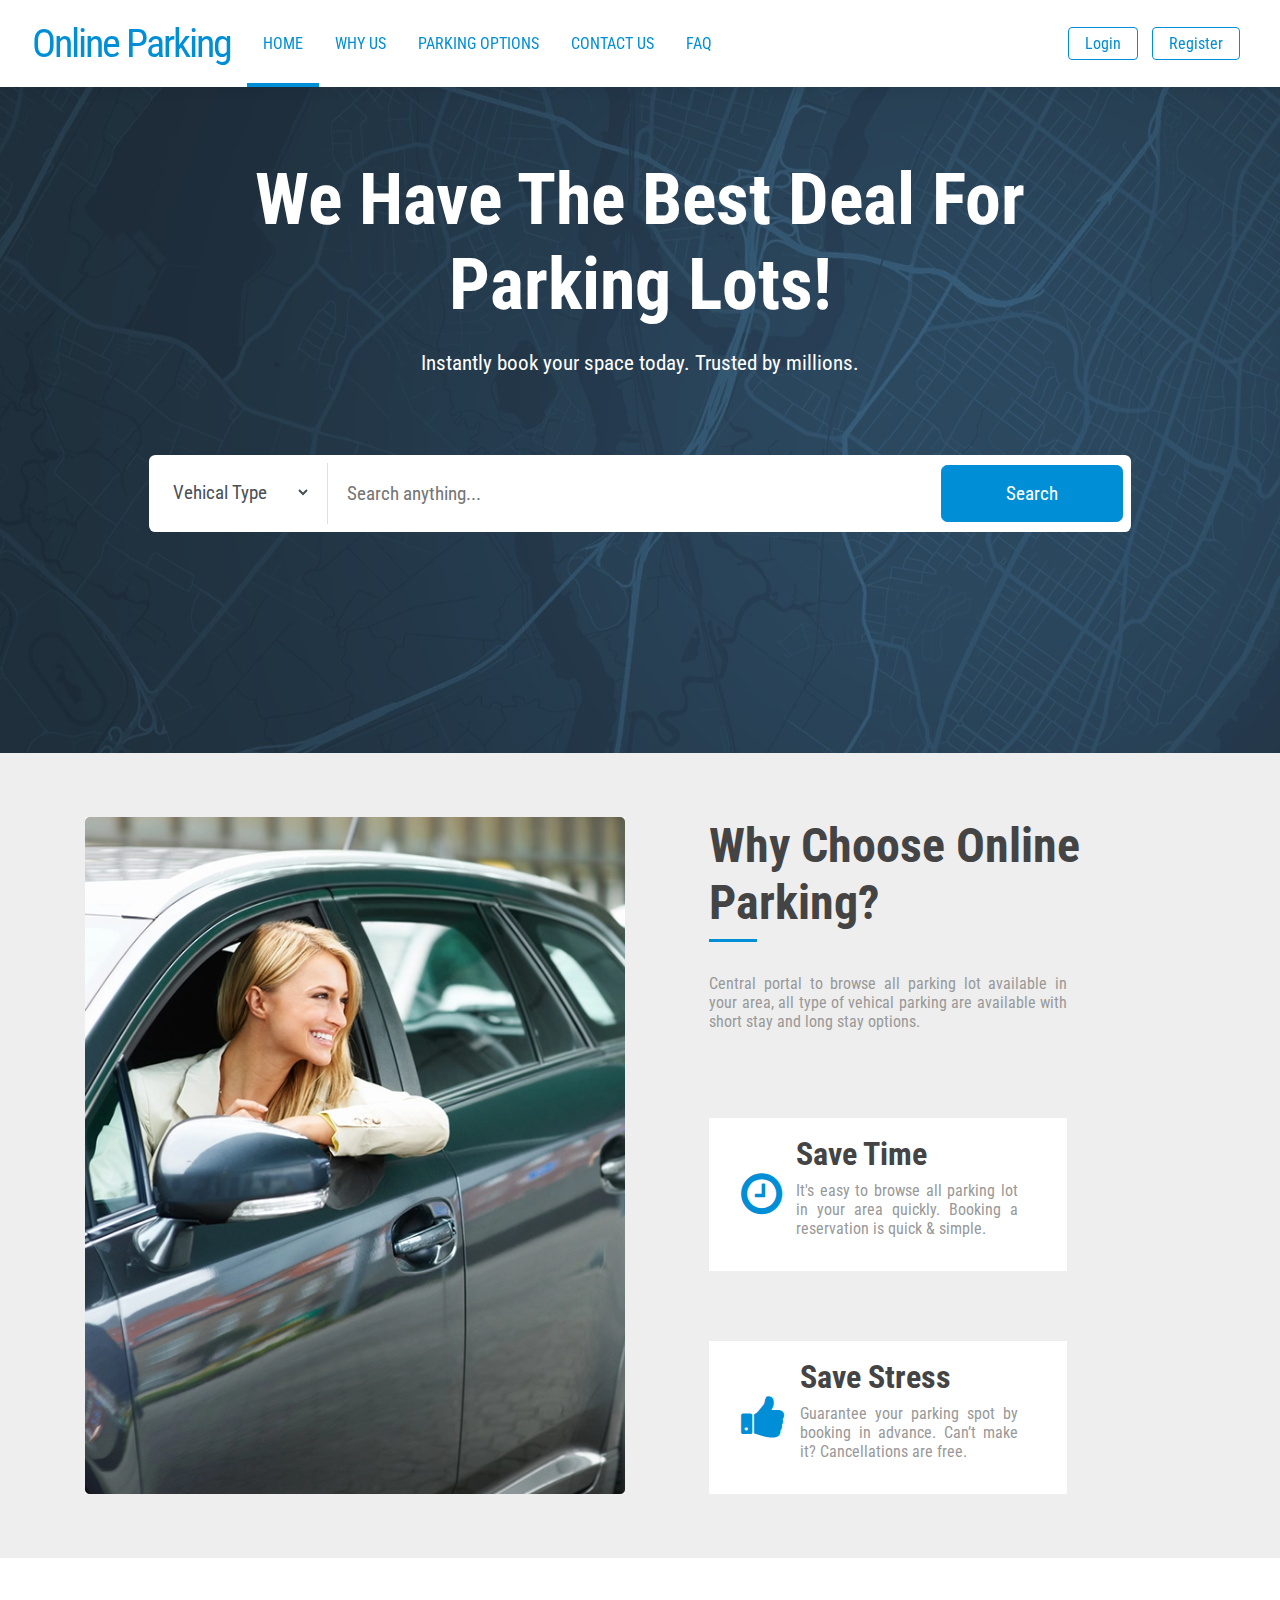
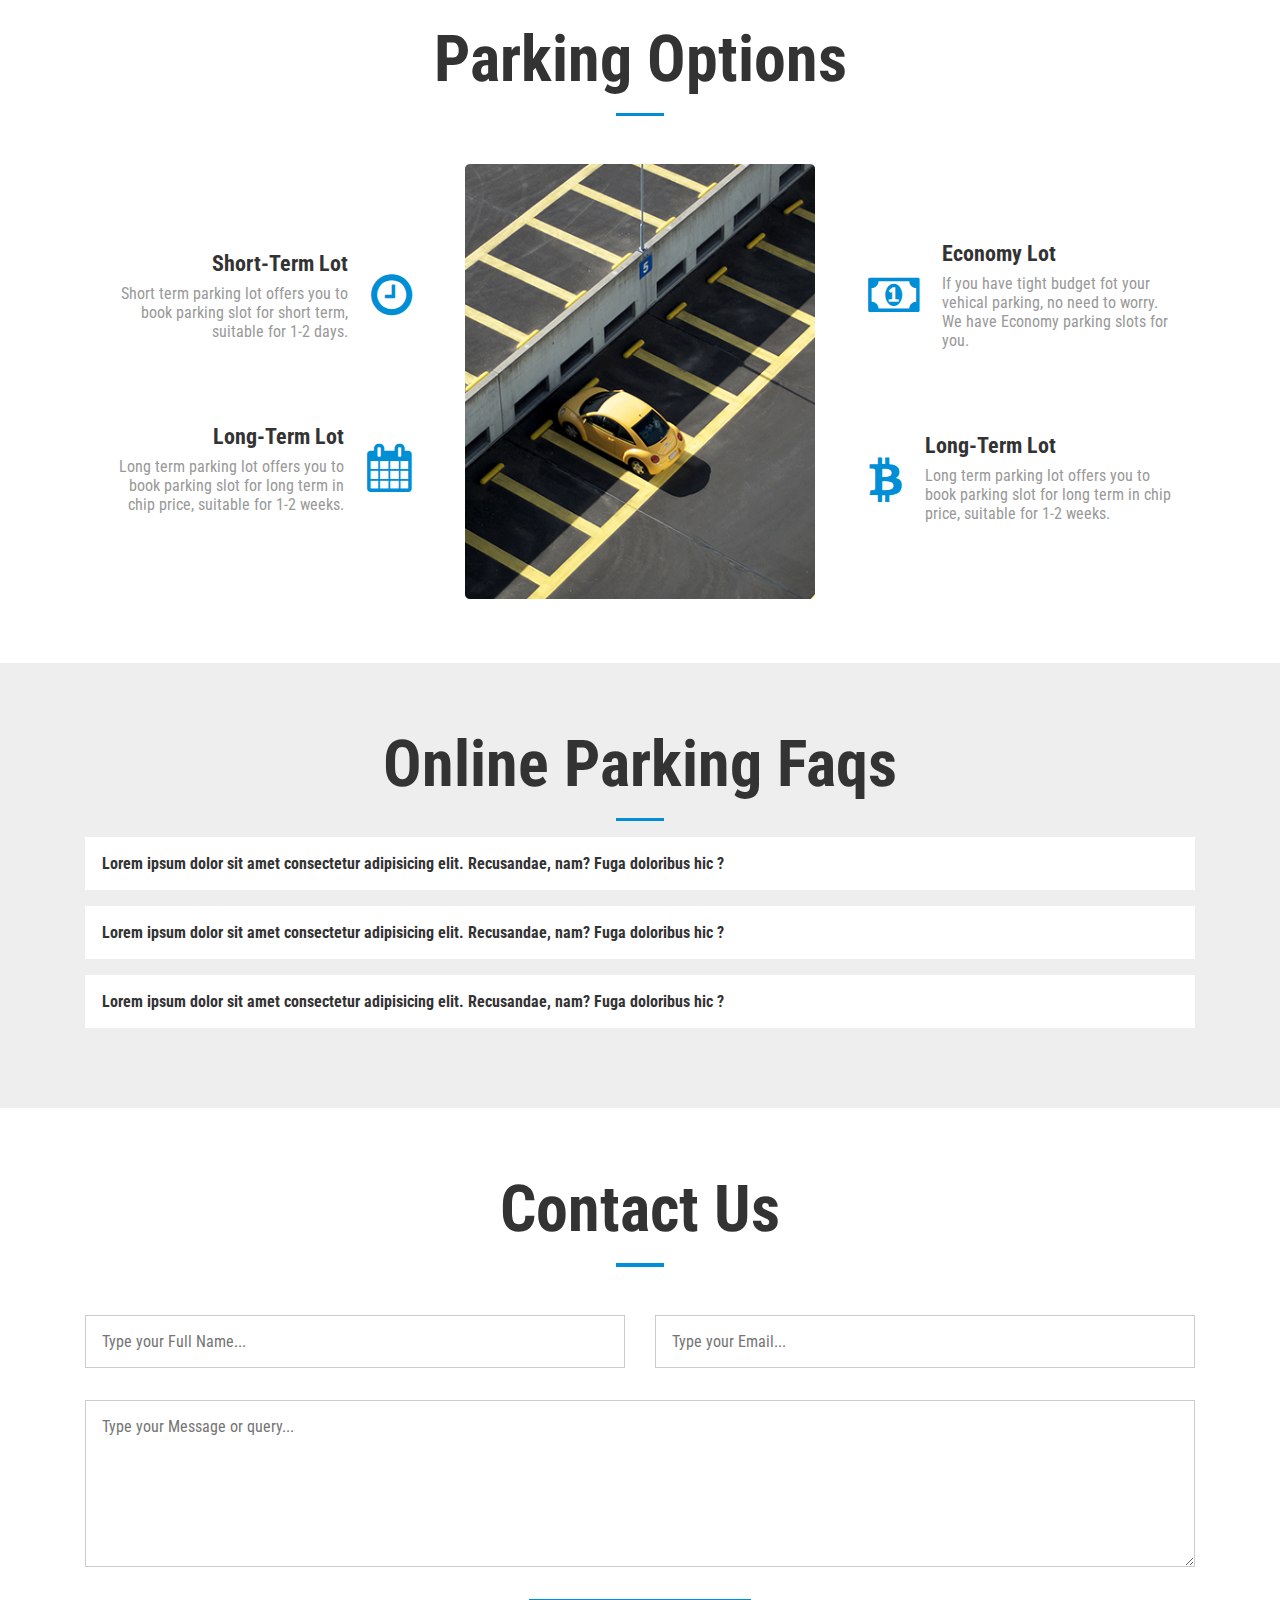
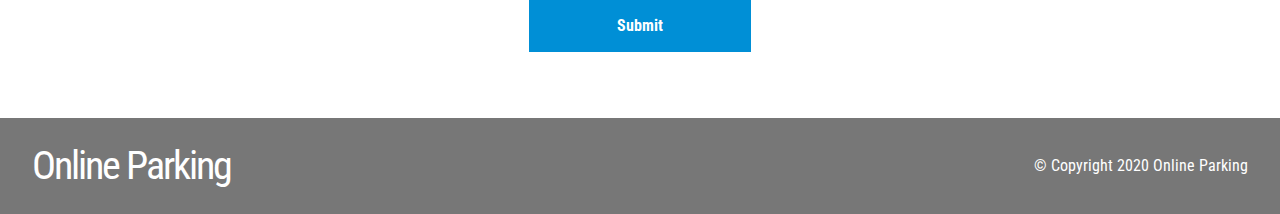
<file: Index.html>
<html>

<head>

	<meta name="viewport" content="width=device-width, initial-scale=1.0">
	<meta charset="utf-8" />

	<title>Index - Online Parking</title>
	<link rel="stylesheet" href="./Style/bootstrap.min.css" />
	<link rel="stylesheet" href="./Style/Style.css" />
	<link rel="stylesheet" href="https://cdnjs.cloudflare.com/ajax/libs/font-awesome/4.7.0/css/font-awesome.min.css">
</head>

<body style="padding-bottom: 98px;">
	<header>

		<!-- NAVBAR -->
		<nav class="navbar navbar-expand-lg fixed-top">
			<a class="navbar-brand mr-3" href="Index.html">
				Online Parking
			</a>

			<button class="navbar-toggler" type="button" data-toggle="collapse" data-target="#mainNavbar">
				<span class="navbar-toggler-icon"></span>
			</button>

			<div class="collapse navbar-collapse" id="mainNavbar">
				<ul class="navbar-nav">
					<li>
						<a href="#home-header" class="nav-link active">HOME</a>
					</li>
					<li>
						<a href="#home-why" class="nav-link">WHY US</a>
					</li>
					<li>
						<a href="#" class="nav-link">PARKING OPTIONS</a>
					</li>
					<li>
						<a href="#" class="nav-link">CONTACT US</a>
					</li>
					<li>
						<a href="#home-faq" class="nav-link">FAQ</a>
					</li>
				</ul>
				<ul class="navbar-nav ml-auto">
					<!-- <div class="d-flex flex-row justify-content-end m-2">
							<div>
								<li class="my-auto mr-1">
									<span>Welcome N3o</span>
								</li>
							</div>
							<div>
								<li class="m-0">
									<a href="#" class="nav-btn">Logout</a>
								</li>
							</div>
						</div> -->
					<div class="d-flex flex-row justify-content-end m-2">
						<div>
							<li class="my-auto mr-1">
								<a href="Login.html" class="nav-btn">Login</a>
							</li>
						</div>
						<div>
							<li class="m-0">
								<a href="Register.html" class="nav-btn">Register</a>
							</li>
						</div>
					</div>
				</ul>
			</div>
		</nav>

		<!-- SECTION : Home search -->
		<section id="home-header">
			<div class="container d-flex flex-column justify-content-center text-center">
				<div class="banner-text">
					We Have The Best Deal For Parking Lots!
				</div>
				<p>
					Instantly book your space today. Trusted by millions.
				</p>

				<div id="search">
					<div class="border-right py-2 pr-3">
						<select class="form-control">
							<option>Vehical Type</option>
							<option>2 Wheel</option>
							<option>4 Wheel</option>
						</select>
					</div>
					<div class="flex-grow-1">
						<input type="text" style="width: 100%;" placeholder="Search anything..." />
					</div>
					<div class="my-auto">
						<input type="submit" value="Search" />
					</div>
				</div>
			</div>
		</section>

	</header>

	<!-- SECTION : Why Online Parking -->
	<section id="home-why">
		<div class="container">
			<div class="row">
				<div class="col-6">
					<img src="./Images/img-why.webp" alt="Why Online Parking" />
				</div>
				<div class="col-6 d-flex flex-column justify-content-between">
					<div>
						<div class="header">
							Why Choose Online Parking?
							<div class="hr"></div>
						</div>
						<p>
							Central portal to browse all parking lot available in your area, all type of vehical parking are available
							with short stay and long stay options.
						</p>
					</div>

					<div class="box">
						<div class="my-auto">
							<i class="fa fa-3x fa-clock-o"></i>
						</div>
						<div>
							<div class="header">
								Save Time
							</div>
							<p>
								It's easy to browse all parking lot in your area quickly. Booking a reservation is quick & simple.
							</p>
						</div>
					</div>

					<div class="box">
						<div class="my-auto">
							<i class="fa fa-3x fa-thumbs-up"></i>
						</div>
						<div>
							<div class="header">
								Save Stress
							</div>
							<p>
								Guarantee your parking spot by booking in advance. Can’t make it? Cancellations are free.
							</p>
						</div>
					</div>

				</div>
			</div>
		</div>
	</section>

	<!-- SECTION : Parking options -->
	<section id="home-options">
		<div class="container">
			<div class="header">
				Parking Options
				<div class="hr"></div>
			</div>
			<div class="row mt-5">
				<div class="col-md-4 d-flex flex-column justify-content-center">
					<div class="box">
						<div>
							<div class="header text-right">
								Short-Term Lot
							</div>
							<p class="text-right">
								Short term parking lot offers you to book parking slot for short term, suitable for 1-2 days.
							</p>
						</div>
						<div class="my-auto">
							<i class="fa fa-3x fa-clock-o"></i>
						</div>
					</div>

					<div class="box mt-5">
						<div>
							<div class="header text-right">
								Long-Term Lot
							</div>
							<p class="text-right">
								Long term parking lot offers you to book parking slot for long term in chip price, suitable for 1-2
								weeks.
							</p>
						</div>
						<div class="my-auto">
							<i class="fa fa-3x fa-calendar"></i>
						</div>
					</div>
				</div>
				<div class="col-md-4">
					<img src="./Images/parking-options.jpg" alt="Parking Options" />
				</div>
				<div class="col-md-4 d-flex flex-column justify-content-center">
					<div class="box">
						<div class="my-auto">
							<i class="fa fa-3x fa-money"></i>
						</div>
						<div>
							<div class="header text-left">
								Economy Lot
							</div>
							<p>
								If you have tight budget fot your vehical parking, no need to worry. We have Economy parking slots for
								you.
							</p>
						</div>
					</div>

					<div class="box mt-5">
						<div class="my-auto">
							<i class="fa fa-3x fa-bitcoin"></i>
						</div>
						<div>
							<div class="header text-left">
								Long-Term Lot
							</div>
							<p>
								Long term parking lot offers you to book parking slot for long term in chip price, suitable for 1-2
								weeks.
							</p>
						</div>
					</div>
				</div>
			</div>
		</div>
	</section>

	<!-- SECTION : FAQ -->
	<section id="home-faq">
		<div class="container">
			<div class="header">
				Online Parking Faqs
				<div class="hr"></div>
			</div>

			<div class="accordion" id="accordion">
				<div class="faq-wrapper">
					<div class="question" data-toggle="collapse" data-target="#answer1">
						Lorem ipsum dolor sit amet consectetur adipisicing elit. Recusandae, nam? Fuga doloribus hic ?
					</div>
					<div id="answer1" class="collapse px-3 pb-3" data-parent="#accordion">
						Anim pariatur cliche reprehenderit, enim eiusmod high life accusamus terry richardson ad squid. 3 wolf moon
						officia aute, non cupidatat skateboard dolor brunch. Food truck quinoa nesciunt laborum eiusmod. Brunch 3
						wolf moon tempor, sunt aliqua put a bird on it squid single-origin coffee nulla assumenda shoreditch et.
						Nihil anim keffiyeh helvetica, craft beer labore wes anderson cred nesciunt sapiente ea proident. Ad vegan
						excepteur butcher vice lomo. Leggings occaecat craft beer farm-to-table, raw denim aesthetic synth nesciunt
						you probably haven't heard of them accusamus labore sustainable VHS.
					</div>
				</div>

				<div class="faq-wrapper">
					<div class="question" data-toggle="collapse" data-target="#answer2">
						Lorem ipsum dolor sit amet consectetur adipisicing elit. Recusandae, nam? Fuga doloribus hic ?
					</div>
					<div id="answer2" class="collapse px-3 pb-3" data-parent="#accordion">
						Anim pariatur cliche reprehenderit, enim eiusmod high life accusamus terry richardson ad squid. 3 wolf moon
						officia aute, non cupidatat skateboard dolor brunch. Food truck quinoa nesciunt laborum eiusmod. Brunch 3
						wolf moon tempor, sunt aliqua put a bird on it squid single-origin coffee nulla assumenda shoreditch et.
						Nihil anim keffiyeh helvetica, craft beer labore wes anderson cred nesciunt sapiente ea proident. Ad vegan
						excepteur butcher vice lomo. Leggings occaecat craft beer farm-to-table, raw denim aesthetic synth nesciunt
						you probably haven't heard of them accusamus labore sustainable VHS.
					</div>
				</div>

				<div class="faq-wrapper">
					<div class="question" data-toggle="collapse" data-target="#answer3">
						Lorem ipsum dolor sit amet consectetur adipisicing elit. Recusandae, nam? Fuga doloribus hic ?
					</div>
					<div id="answer3" class="collapse px-3 pb-3" data-parent="#accordion">
						Anim pariatur cliche reprehenderit, enim eiusmod high life accusamus terry richardson ad squid. 3 wolf moon
						officia aute, non cupidatat skateboard dolor brunch. Food truck quinoa nesciunt laborum eiusmod. Brunch 3
						wolf moon tempor, sunt aliqua put a bird on it squid single-origin coffee nulla assumenda shoreditch et.
						Nihil anim keffiyeh helvetica, craft beer labore wes anderson cred nesciunt sapiente ea proident. Ad vegan
						excepteur butcher vice lomo. Leggings occaecat craft beer farm-to-table, raw denim aesthetic synth nesciunt
						you probably haven't heard of them accusamus labore sustainable VHS.
					</div>
				</div>
			</div>
		</div>
	</section>

	<!-- SECTION : Contact Us -->
	<section id="home-contact">
		<div class="container">
			<div class="header">
				Contact Us
				<div class="hr"></div>
			</div>

			<form class="mt-5 mb-0">
				<div class="row">
					<div class="col-6">
						<input type="text" placeholder="Type your Full Name..." />
					</div>
					<div class="col-6">
						<input type="text" placeholder="Type your Email..." />
					</div>
					<div class="col-12">
						<textarea placeholder="Type your Message or query..." rows="7"></textarea>
					</div>
					<div class="col-12 text-center">
						<input type="submit" value="Submit" />
					</div>
				</div>
			</form>
		</div>
	</section>

	<!-- FOOTER -->
	<footer>
		<div class="d-flex flex-column flex-sm-row justify-content-between text-center">
			<div>
				<a class="navbar-brand mr-3" href="Index.html">
					Online Parking
				</a>
			</div>
			<div class="my-auto">
				<p class="my-auto">&copy; Copyright 2020 Online Parking</p>
			</div>
		</div>
	</footer>

	<script src="https://code.jquery.com/jquery-3.4.1.slim.min.js"
		integrity="sha384-J6qa4849blE2+poT4WnyKhv5vZF5SrPo0iEjwBvKU7imGFAV0wwj1yYfoRSJoZ+n"
		crossorigin="anonymous"></script>
	<script src="./Script/bootstrap.bundle.min.js"></script>
</body>

</html>
</file>
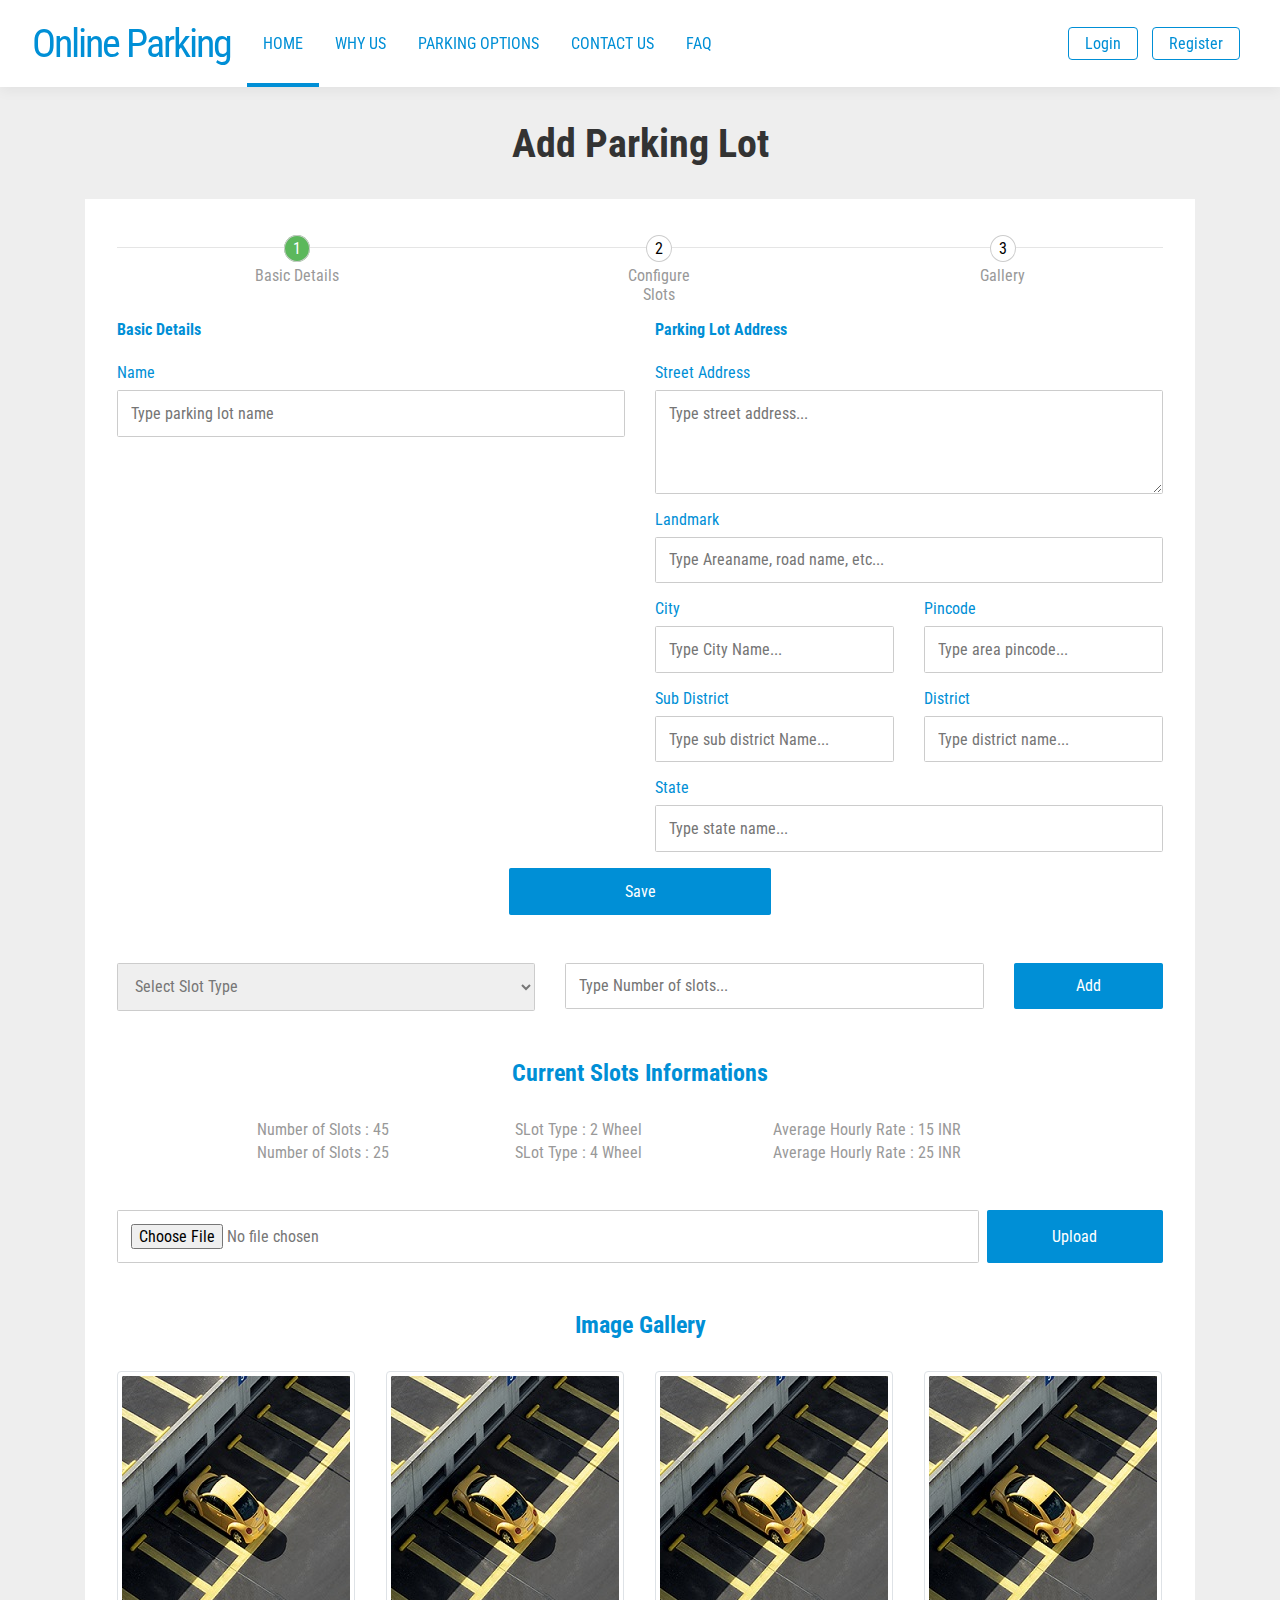
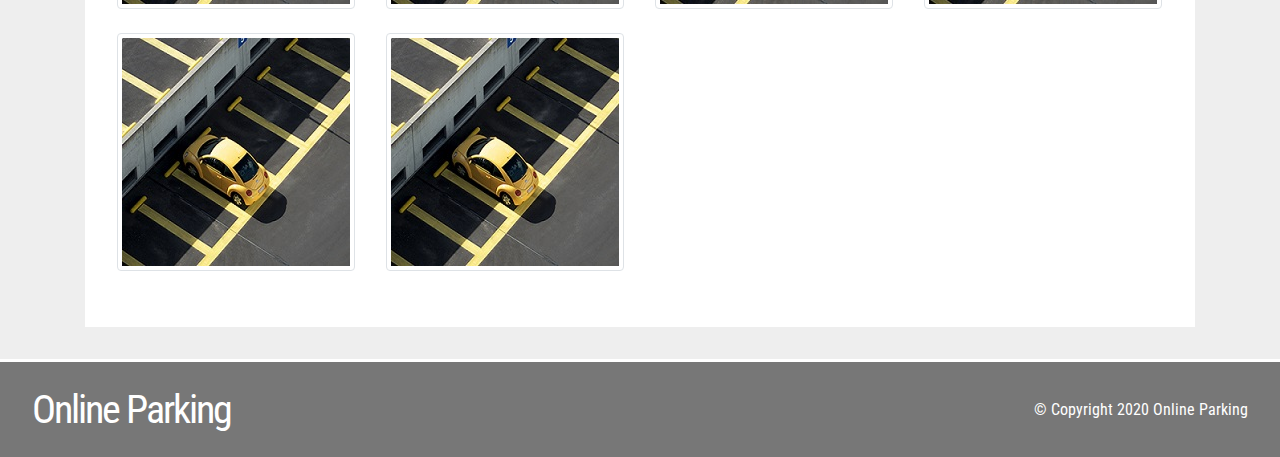
<file: AddUpdate.html>
<html>

<head>

  <meta name="viewport" content="width=device-width, initial-scale=1.0">
  <meta charset="utf-8" />

  <title>Index - Online Parking</title>
  <link rel="stylesheet" href="./Style/bootstrap.min.css" />
  <link rel="stylesheet" href="./Style/Style.css" />
  <link rel="stylesheet" href="https://cdnjs.cloudflare.com/ajax/libs/font-awesome/4.7.0/css/font-awesome.min.css">
</head>

<body style="padding-bottom: 98px;">
  <header>

    <!-- NAVBAR -->
    <nav class="navbar navbar-expand-lg fixed-top">
      <a class="navbar-brand mr-3" href="Index.html">
        Online Parking
      </a>

      <button class="navbar-toggler" type="button" data-toggle="collapse" data-target="#mainNavbar">
        <span class="navbar-toggler-icon"></span>
      </button>

      <div class="collapse navbar-collapse" id="mainNavbar">
        <ul class="navbar-nav">
          <li>
            <a href="#home-header" class="nav-link active">HOME</a>
          </li>
          <li>
            <a href="#home-why" class="nav-link">WHY US</a>
          </li>
          <li>
            <a href="#" class="nav-link">PARKING OPTIONS</a>
          </li>
          <li>
            <a href="#" class="nav-link">CONTACT US</a>
          </li>
          <li>
            <a href="#home-faq" class="nav-link">FAQ</a>
          </li>
        </ul>
        <ul class="navbar-nav ml-auto">
          <div class="d-flex flex-row justify-content-end m-2">
            <div>
              <li class="my-auto mr-1">
                <a href="Login.html" class="nav-btn">Login</a>
              </li>
            </div>
            <div>
              <li class="m-0">
                <a href="Register.html" class="nav-btn">Register</a>
              </li>
            </div>
          </div>
        </ul>
      </div>
    </nav>
  </header>

  <main id="add-update">
    <div class="container">
      <div class="page-title">
        Add Parking Lot
      </div>

      <section class="box b-0">

        <hr />
        <div class="step-header d-flex justify-content-around">
          <a class="step text-center" href="#" onclick="ActivateTab('basic-details')">
            <span id="basic-details-link" class="step-number active">1</span><br />
            <div class="step-text">Basic Details</div>
          </a>
          <a class="step text-center" href="#" onclick="ActivateTab('configure-slots')">
            <span id="configure-slots-link" class="step-number">2</span><br />
            <div class="step-text">Configure Slots</div>
          </a>
          <a class="step text-center" href="#" onclick="ActivateTab('gallery')">
            <span id="gallery-link" class="step-number">3</span><br />
            <div class="step-text">Gallery</div>
          </a>
        </div>

        <div id="basic-details" class="tab-content">
          <form class="mt-3 mb-0">
            <div class="row">
              <div class="col-6">
                <div class="form-group">
                  <label class="main-color-green">
                    <b>Basic Details</b>
                  </label>
                </div>
                <div class="form-group">
                  <label class="main-color-green">Name</label>
                  <input type="text" placeholder="Type parking lot name" />
                </div>
              </div>
              <div class="col-6">
                <div class="form-group">
                  <label class="main-color-green">
                    <b>Parking Lot Address</b>
                  </label>
                </div>
                <div class="form-group">
                  <label class="main-color-green">
                    Street Address
                  </label>
                  <textarea placeholder="Type street address..." rows="4"></textarea>
                </div>
                <div class="form-group">
                  <label class="main-color-green">
                    Landmark
                  </label>
                  <input type="text" placeholder="Type Areaname, road name, etc..." />
                </div>
                <div class="row">
                  <div class="col-6">
                    <div class="form-group">
                      <label class="main-color-green">
                        City
                      </label>
                      <input type="text" placeholder="Type City Name..." />
                    </div>
                  </div>
                  <div class="col-6">
                    <div class="form-group">
                      <label class="main-color-green">
                        Pincode
                      </label>
                      <input type="text" placeholder="Type area pincode..." />
                    </div>
                  </div>
                </div>
                <div class="row">
                  <div class="col-6">
                    <div class="form-group">
                      <label class="main-color-green">
                        Sub District
                      </label>
                      <input type="text" placeholder="Type sub district Name..." />
                    </div>
                  </div>
                  <div class="col-6">
                    <div class="form-group">
                      <label class="main-color-green">
                        District
                      </label>
                      <input type="text" placeholder="Type district name..." />
                    </div>
                  </div>
                </div>
                <div class="form-group">
                  <label class="main-color-green">
                    State
                  </label>
                  <input type="text" placeholder="Type state name..." />
                </div>
              </div>
              <div class="col-12 text-center">
                <input type="Submit" value="Save" style="width: 25%;" />
              </div>
            </div>
          </form>
        </div>

        <div id="configure-slots" class="tab-content">
          <form class="mt-5">
            <div class="row">
              <div class="col-5">
                <select>
                  <option>Select Slot Type</option>
                  <option>2 Wheel</option>
                  <option>4 Wheel</option>
                </select>
              </div>
              <div class="col-5">
                <input type="number" placeholder="Type Number of slots..." />
              </div>
              <div class="col-2">
                <input type="submit" value="Add" style="width: 100%;" />
              </div>
            </div>
          </form>

          <div class="form-group mt-5 text-center">
            <label class="main-color-green">
              <h4>
                <b>Current Slots Informations</b>
              </h4>
            </label>
          </div>

          <div class="d-flex flex-row justify-content-center mt-1">
            <div class="mx-1" style="min-width: 250px">
              Number of Slots : 45
            </div>
            <div class="mx-1" style="min-width: 250px">
              SLot Type : 2 Wheel
            </div>
            <div class="mx-1" style="min-width: 250px">
              Average Hourly Rate : 15 INR
            </div>
          </div>

          <div class="d-flex flex-row justify-content-center mt-1">
            <div class="mx-1" style="min-width: 250px">
              Number of Slots : 25
            </div>
            <div class="mx-1" style="min-width: 250px">
              SLot Type : 4 Wheel
            </div>
            <div class="mx-1" style="min-width: 250px">
              Average Hourly Rate : 25 INR
            </div>
          </div>
        </div>

        <div id="gallery" class="tab-content">
          <form class="mt-5">
            <div class="form-group d-flex">
              <input type="file" class="flex-grow-1" />
              <input type="submit" value="Upload" class="ml-2" style="width: 20%;" />
            </div>
          </form>

          <div class="form-group mt-5 text-center">
            <label class="main-color-green">
              <h4>
                <b>Image Gallery</b>
              </h4>
            </label>
          </div>

          <div class="row">
            <div class="col-3">
              <img src="./Images/gallery-image.jpg" alt="Gallery Image" class="img-thumbnail mb-4" />
            </div>
            <div class="col-3">
              <img src="./Images/gallery-image.jpg" alt="Gallery Image" class="img-thumbnail mb-4" />
            </div>
            <div class="col-3">
              <img src="./Images/gallery-image.jpg" alt="Gallery Image" class="img-thumbnail mb-4" />
            </div>
            <div class="col-3">
              <img src="./Images/gallery-image.jpg" alt="Gallery Image" class="img-thumbnail mb-4" />
            </div>
            <div class="col-3">
              <img src="./Images/gallery-image.jpg" alt="Gallery Image" class="img-thumbnail mb-4" />
            </div>
            <div class="col-3">
              <img src="./Images/gallery-image.jpg" alt="Gallery Image" class="img-thumbnail mb-4" />
            </div>
          </div>
        </div>
      </section>
    </div>
  </main>

  <!-- FOOTER -->
  <footer>
    <div class="d-flex flex-column flex-sm-row justify-content-between text-center">
      <div>
        <a class="navbar-brand mr-3" href="Index.html">
          Online Parking
        </a>
      </div>
      <div class="my-auto">
        <p class="my-auto">&copy; Copyright 2020 Online Parking</p>
      </div>
    </div>
  </footer>

  <script src="./Script/main.js"></script>
  <script src="https://code.jquery.com/jquery-3.4.1.slim.min.js"
    integrity="sha384-J6qa4849blE2+poT4WnyKhv5vZF5SrPo0iEjwBvKU7imGFAV0wwj1yYfoRSJoZ+n"
    crossorigin="anonymous"></script>
  <script src="./Script/bootstrap.bundle.min.js"></script>

  <script>
    $(document).ready(function () {
      ActivateTab('basic-details');
    });
  </script>
</body>

</html>
</file>
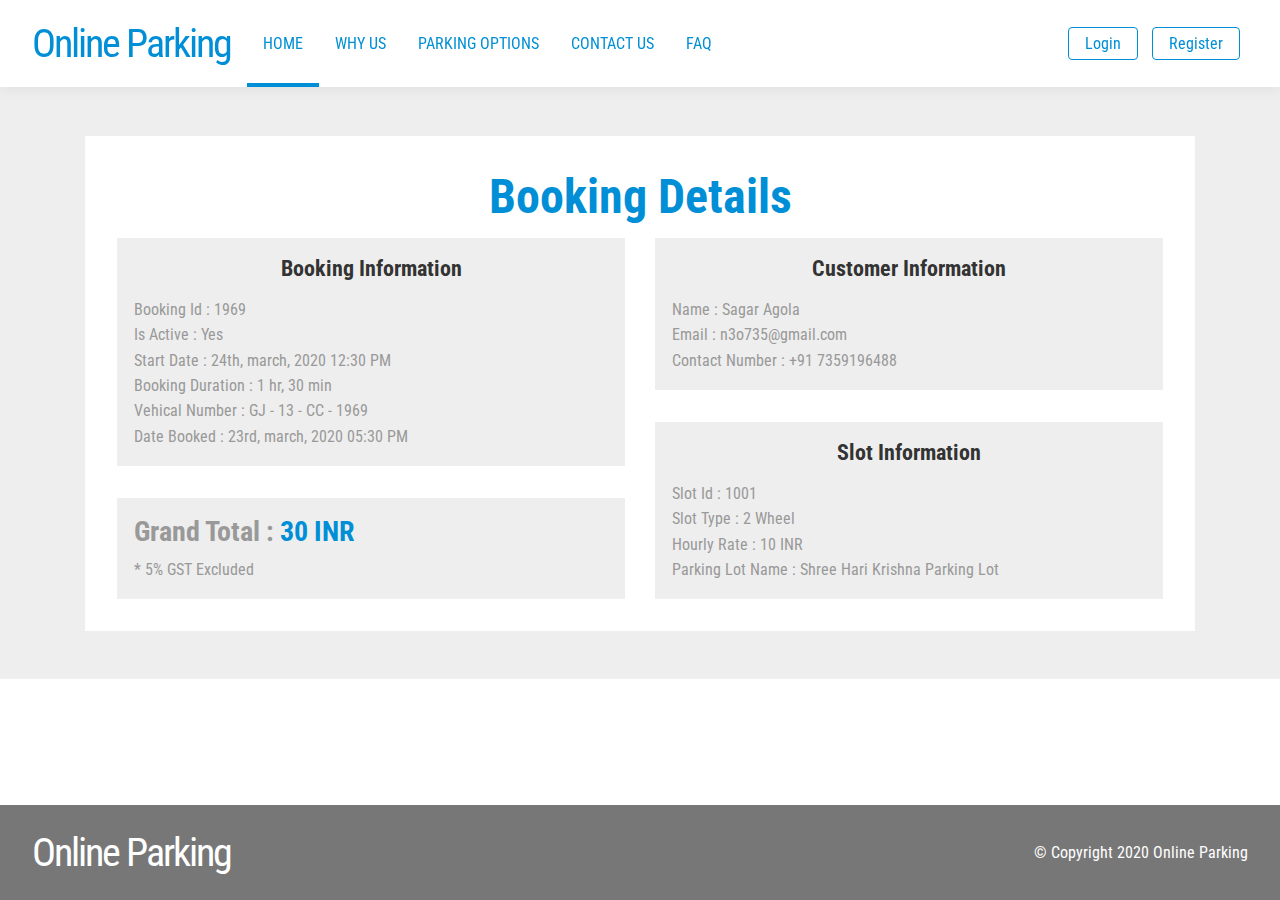
<file: BookingDetails.html>
<html>

<head>

  <meta name="viewport" content="width=device-width, initial-scale=1.0">
  <meta charset="utf-8" />

  <title>Index - Online Parking</title>
  <link rel="stylesheet" href="./Style/bootstrap.min.css" />
  <link rel="stylesheet" href="./Style/Style.css" />
  <link rel="stylesheet" href="https://cdnjs.cloudflare.com/ajax/libs/font-awesome/4.7.0/css/font-awesome.min.css">
</head>

<body style="padding-bottom: 98px;">
  <header>

    <!-- NAVBAR -->
    <nav class="navbar navbar-expand-lg fixed-top">
      <a class="navbar-brand mr-3" href="Index.html">
        Online Parking
      </a>

      <button class="navbar-toggler" type="button" data-toggle="collapse" data-target="#mainNavbar">
        <span class="navbar-toggler-icon"></span>
      </button>

      <div class="collapse navbar-collapse" id="mainNavbar">
        <ul class="navbar-nav">
          <li>
            <a href="#home-header" class="nav-link active">HOME</a>
          </li>
          <li>
            <a href="#home-why" class="nav-link">WHY US</a>
          </li>
          <li>
            <a href="#" class="nav-link">PARKING OPTIONS</a>
          </li>
          <li>
            <a href="#" class="nav-link">CONTACT US</a>
          </li>
          <li>
            <a href="#home-faq" class="nav-link">FAQ</a>
          </li>
        </ul>
        <ul class="navbar-nav ml-auto">
          <div class="d-flex flex-row justify-content-end m-2">
            <div>
              <li class="my-auto mr-1">
                <a href="Login.html" class="nav-btn">Login</a>
              </li>
            </div>
            <div>
              <li class="m-0">
                <a href="Register.html" class="nav-btn">Register</a>
              </li>
            </div>
          </div>
        </ul>
      </div>
    </nav>
  </header>

  <main>
    <section id="booking-details">
      <div class="container">
        <div class="box b-0">
          <div class="header pt-0">
            <b>Booking Details</b>
          </div>
          <div class="row">
            <div class="col-6">
              <div class="card">
                <div class="header">
                  Booking Information
                </div>
                <p>Booking Id : 1969</p>
                <p>Is Active : Yes</p>
                <p>Start Date : 24th, march, 2020 12:30 PM</p>
                <p>Booking Duration : 1 hr, 30 min</p>
                <p>Vehical Number : GJ - 13 - CC - 1969</p>
                <p>Date Booked : 23rd, march, 2020 05:30 PM</p>
              </div>
              <div class="card" style="margin-top: 2rem;">
                <h3>
                  <b>Grand Total : <span class="main-color-green">30 INR</span></b>
                </h3>
                <p>
                  * 5% GST Excluded
                </p>
              </div>
            </div>
            <div class="col-6">
              <div class="card">
                <div class="header">
                  Customer Information
                </div>
                <p>Name : Sagar Agola</p>
                <p>Email : n3o735@gmail.com</p>
                <p>Contact Number : +91 7359196488</p>
              </div>
              <div class="card" style="margin-top: 2rem;">
                <div class="header">
                  Slot Information
                </div>
                <p>Slot Id : 1001</p>
                <p>Slot Type : 2 Wheel</p>
                <p>Hourly Rate : 10 INR</p>
                <p>Parking Lot Name : Shree Hari Krishna Parking Lot</p>
              </div>
            </div>
          </div>
        </div>
      </div>
    </section>
  </main>

  <!-- FOOTER -->
  <footer>
    <div class="d-flex flex-column flex-sm-row justify-content-between text-center">
      <div>
        <a class="navbar-brand mr-3" href="Index.html">
          Online Parking
        </a>
      </div>
      <div class="my-auto">
        <p class="my-auto">&copy; Copyright 2020 Online Parking</p>
      </div>
    </div>
  </footer>

  <script src="https://code.jquery.com/jquery-3.4.1.slim.min.js"
    integrity="sha384-J6qa4849blE2+poT4WnyKhv5vZF5SrPo0iEjwBvKU7imGFAV0wwj1yYfoRSJoZ+n"
    crossorigin="anonymous"></script>
  <script src="./Script/bootstrap.bundle.min.js"></script>
</body>

</html>
</file>
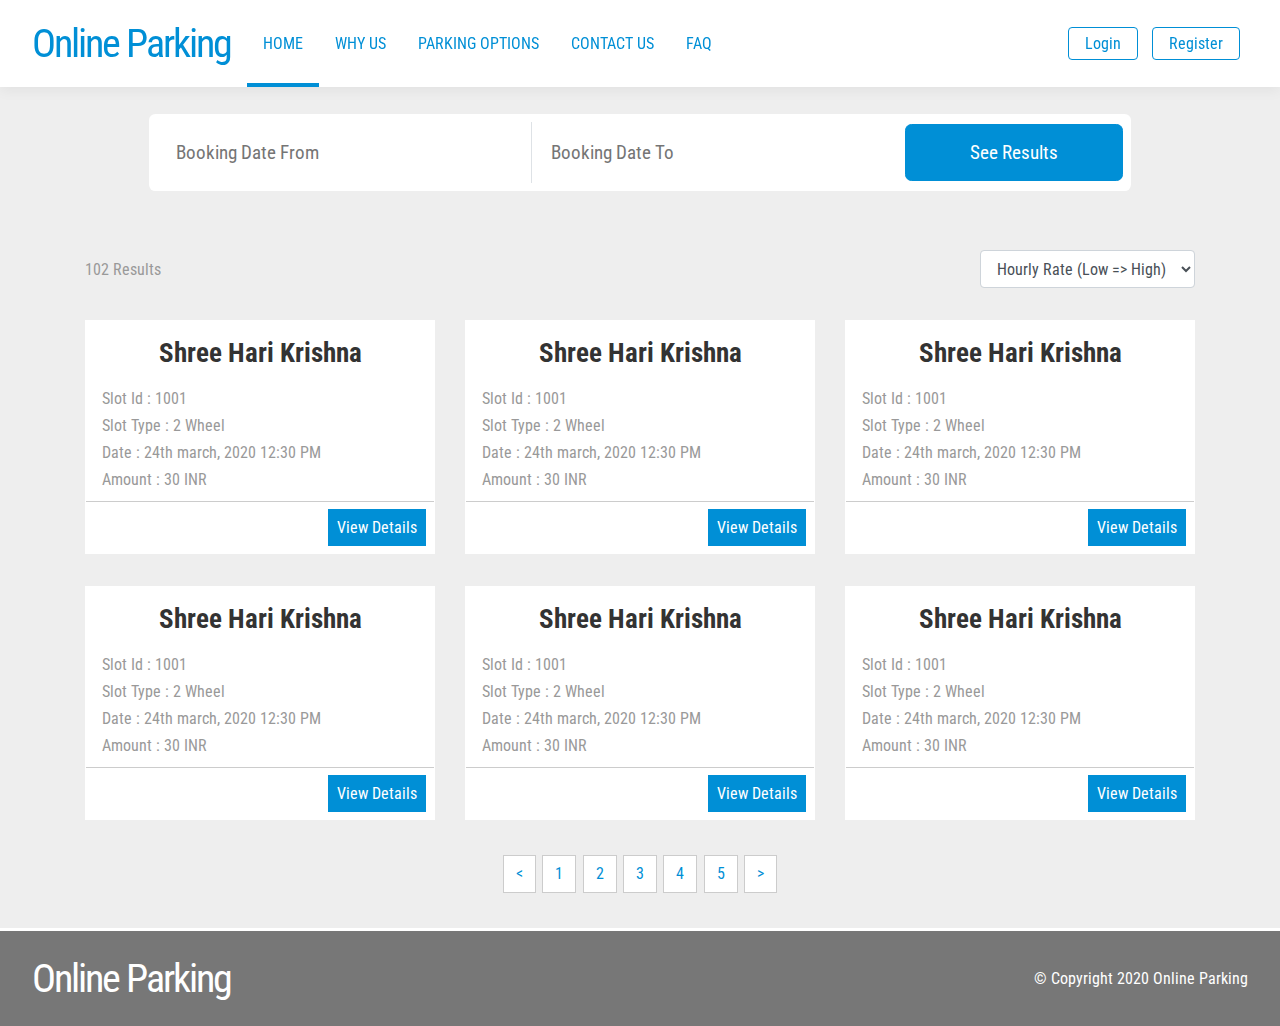
<file: bookings.html>
<html>

<head>

  <meta name="viewport" content="width=device-width, initial-scale=1.0">
  <meta charset="utf-8" />

  <title>Index - Online Parking</title>
  <link rel="stylesheet" href="./Style/bootstrap.min.css" />
  <link rel="stylesheet" href="./Style/Style.css" />
  <link rel="stylesheet" href="https://cdnjs.cloudflare.com/ajax/libs/font-awesome/4.7.0/css/font-awesome.min.css">
</head>

<body style="padding-bottom: 98px;">
  <header>

    <!-- NAVBAR -->
    <nav class="navbar navbar-expand-lg fixed-top">
      <a class="navbar-brand mr-3" href="Index.html">
        Online Parking
      </a>

      <button class="navbar-toggler" type="button" data-toggle="collapse" data-target="#mainNavbar">
        <span class="navbar-toggler-icon"></span>
      </button>

      <div class="collapse navbar-collapse" id="mainNavbar">
        <ul class="navbar-nav">
          <li>
            <a href="#home-header" class="nav-link active">HOME</a>
          </li>
          <li>
            <a href="#home-why" class="nav-link">WHY US</a>
          </li>
          <li>
            <a href="#" class="nav-link">PARKING OPTIONS</a>
          </li>
          <li>
            <a href="#" class="nav-link">CONTACT US</a>
          </li>
          <li>
            <a href="#home-faq" class="nav-link">FAQ</a>
          </li>
        </ul>
        <ul class="navbar-nav ml-auto">
          <div class="d-flex flex-row justify-content-end m-2">
            <div>
              <li class="my-auto mr-1">
                <a href="Login.html" class="nav-btn">Login</a>
              </li>
            </div>
            <div>
              <li class="m-0">
                <a href="Register.html" class="nav-btn">Register</a>
              </li>
            </div>
          </div>
        </ul>
      </div>
    </nav>

    <!-- SECTION : Home search -->
    <section id="bookings-search-header">
      <div class="container d-flex flex-column justify-content-center text-center">
        <div id="search">
          <div class="flex-grow-1 border-right">
            <input type="text" style="width: 100%;" placeholder="Booking Date From" />
          </div>
          <div class="flex-grow-1">
            <input type="text" style="width: 100%;" placeholder="Booking Date To" />
          </div>
          <div class="my-auto">
            <input type="submit" value="See Results" />
          </div>
        </div>
      </div>
    </section>
  </header>

  <main>
    <!-- SECTION : Results header -->
    <section id="results-header">
      <div class="container d-flex flex-row justify-content-between">
        <div class="my-auto">
          <p class="my-auto">102 Results</p>
        </div>
        <div>
          <select class="form-control">
            <option>Hourly Rate (Low => High)</option>
            <option>Hourly Rate (High => Low)</option>
            <option>Number of slots</option>
          </select>
        </div>
      </div>
    </section>

    <!-- SECTION : Results content -->
    <section id="results-content">
      <div class="container">
        <div class="row">
          <div class="col-md-4">
            <div class="box">
              <div class="header">
                Shree Hari Krishna
              </div>
              <p>Slot Id : 1001</p>
              <p>Slot Type : 2 Wheel</p>
              <p>Date : 24th march, 2020 12:30 PM</p>
              <p>Amount : 30 INR</p>
              <div class="footer">
                <a href="BookingDetails.html">View Details</a>
              </div>
            </div>
          </div>
          <div class="col-md-4">
            <div class="box">
              <div class="header">
                Shree Hari Krishna
              </div>
              <p>Slot Id : 1001</p>
              <p>Slot Type : 2 Wheel</p>
              <p>Date : 24th march, 2020 12:30 PM</p>
              <p>Amount : 30 INR</p>
              <div class="footer">
                <a href="BookingDetails.html">View Details</a>
              </div>
            </div>
          </div>
          <div class="col-md-4">
            <div class="box">
              <div class="header">
                Shree Hari Krishna
              </div>
              <p>Slot Id : 1001</p>
              <p>Slot Type : 2 Wheel</p>
              <p>Date : 24th march, 2020 12:30 PM</p>
              <p>Amount : 30 INR</p>
              <div class="footer">
                <a href="BookingDetails.html">View Details</a>
              </div>
            </div>
          </div>
          <div class="col-md-4">
            <div class="box">
              <div class="header">
                Shree Hari Krishna
              </div>
              <p>Slot Id : 1001</p>
              <p>Slot Type : 2 Wheel</p>
              <p>Date : 24th march, 2020 12:30 PM</p>
              <p>Amount : 30 INR</p>
              <div class="footer">
                <a href="BookingDetails.html">View Details</a>
              </div>
            </div>
          </div>
          <div class="col-md-4">
            <div class="box">
              <div class="header">
                Shree Hari Krishna
              </div>
              <p>Slot Id : 1001</p>
              <p>Slot Type : 2 Wheel</p>
              <p>Date : 24th march, 2020 12:30 PM</p>
              <p>Amount : 30 INR</p>
              <div class="footer">
                <a href="BookingDetails.html">View Details</a>
              </div>
            </div>
          </div>
          <div class="col-md-4">
            <div class="box">
              <div class="header">
                Shree Hari Krishna
              </div>
              <p>Slot Id : 1001</p>
              <p>Slot Type : 2 Wheel</p>
              <p>Date : 24th march, 2020 12:30 PM</p>
              <p>Amount : 30 INR</p>
              <div class="footer">
                <a href="BookingDetails.html">View Details</a>
              </div>
            </div>
          </div>
        </div>

        <div class="d-flex flex-row justify-content-center">
          <a href="#" class="page-link">&lt;</a>
          <a href="#" class="page-link">1</a>
          <a href="#" class="page-link">2</a>
          <a href="#" class="page-link">3</a>
          <a href="#" class="page-link">4</a>
          <a href="#" class="page-link">5</a>
          <a href="#" class="page-link">&gt;</a>
        </div>
      </div>
    </section>
  </main>
  <!-- FOOTER -->
  <footer>
    <div class="d-flex flex-column flex-sm-row justify-content-between text-center">
      <div>
        <a class="navbar-brand mr-3" href="Index.html">
          Online Parking
        </a>
      </div>
      <div class="my-auto">
        <p class="my-auto">&copy; Copyright 2020 Online Parking</p>
      </div>
    </div>
  </footer>

  <script src="https://code.jquery.com/jquery-3.4.1.slim.min.js"
    integrity="sha384-J6qa4849blE2+poT4WnyKhv5vZF5SrPo0iEjwBvKU7imGFAV0wwj1yYfoRSJoZ+n"
    crossorigin="anonymous"></script>
  <script src="./Script/bootstrap.bundle.min.js"></script>
</body>

</html>
</file>
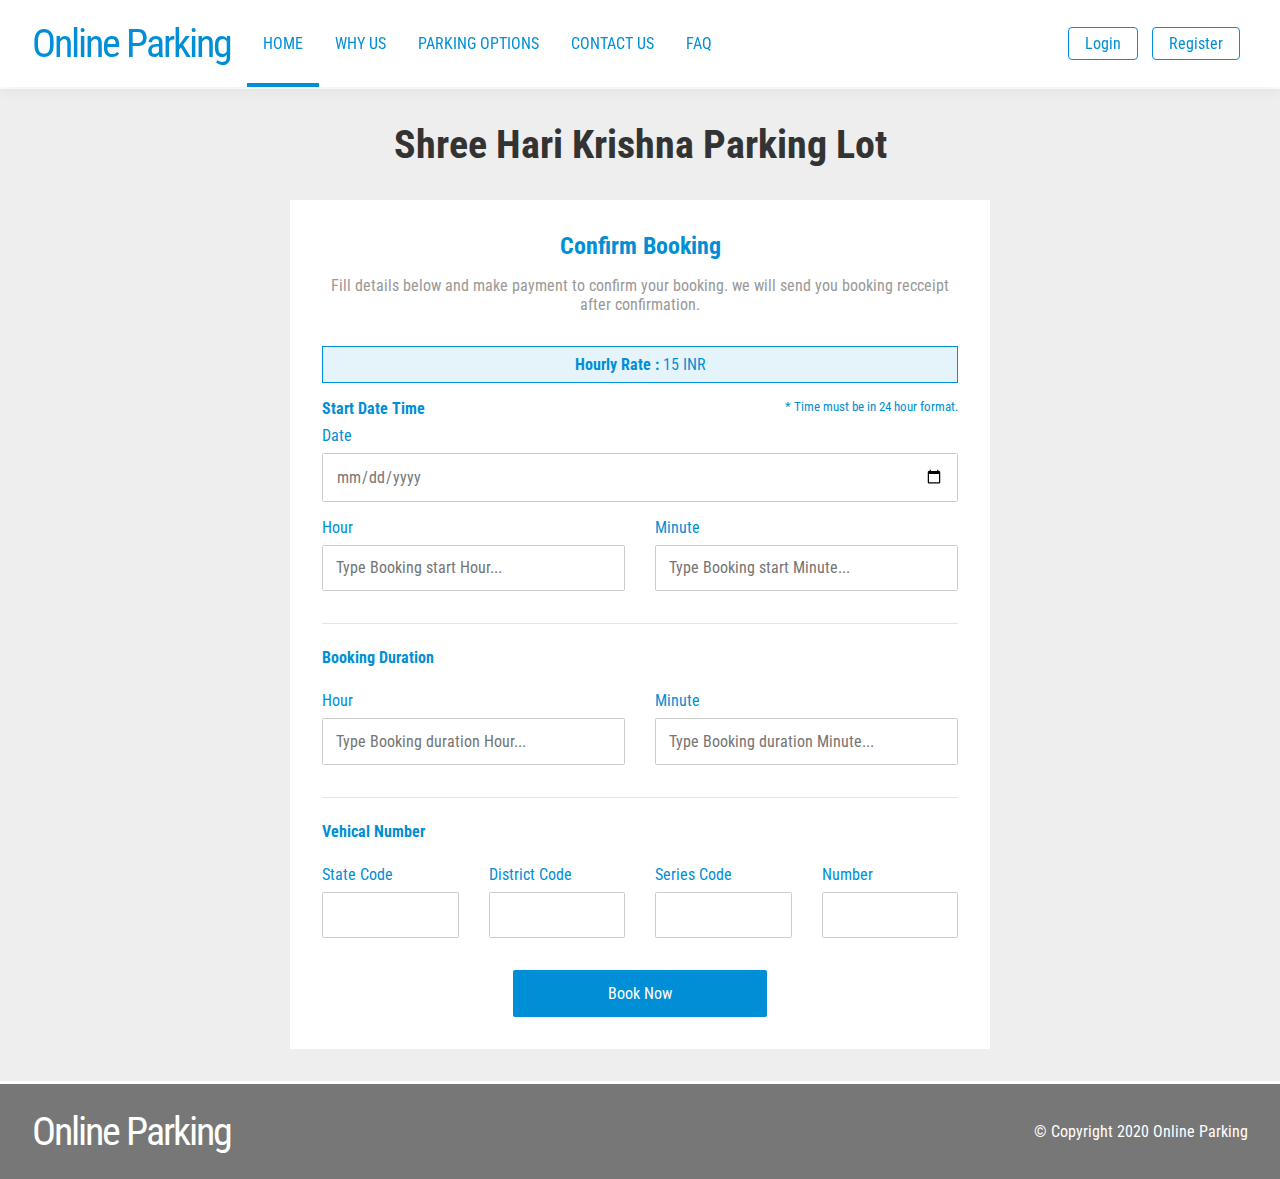
<file: ConfirmBooking.html>
<html>

<head>

    <meta name="viewport" content="width=device-width, initial-scale=1.0">
    <meta charset="utf-8" />

    <title>Index - Online Parking</title>
    <link rel="stylesheet" href="./Style/bootstrap.min.css" />
    <link rel="stylesheet" href="./Style/Style.css" />
    <link rel="stylesheet" href="https://cdnjs.cloudflare.com/ajax/libs/font-awesome/4.7.0/css/font-awesome.min.css">
</head>

<body style="padding-bottom: 98px;">
    <header>

        <!-- NAVBAR -->
        <nav class="navbar navbar-expand-lg fixed-top">
            <a class="navbar-brand mr-3" href="Index.html">
                Online Parking
            </a>

            <button class="navbar-toggler" type="button" data-toggle="collapse" data-target="#mainNavbar">
                <span class="navbar-toggler-icon"></span>
            </button>

            <div class="collapse navbar-collapse" id="mainNavbar">
                <ul class="navbar-nav">
                    <li>
                        <a href="#home-header" class="nav-link active">HOME</a>
                    </li>
                    <li>
                        <a href="#home-why" class="nav-link">WHY US</a>
                    </li>
                    <li>
                        <a href="#" class="nav-link">PARKING OPTIONS</a>
                    </li>
                    <li>
                        <a href="#" class="nav-link">CONTACT US</a>
                    </li>
                    <li>
                        <a href="#home-faq" class="nav-link">FAQ</a>
                    </li>
                </ul>
                <ul class="navbar-nav ml-auto">
                    <!-- <div class="d-flex flex-row justify-content-end m-2">
							<div>
								<li class="my-auto mr-1">
									<span>Welcome N3o</span>
								</li>
							</div>
							<div>
								<li class="m-0">
									<a href="#" class="nav-btn">Logout</a>
								</li>
							</div>
						</div> -->
                    <div class="d-flex flex-row justify-content-end m-2">
                        <div>
                            <li class="my-auto mr-1">
                                <a href="Login.html" class="nav-btn">Login</a>
                            </li>
                        </div>
                        <div>
                            <li class="m-0">
                                <a href="Register.html" class="nav-btn">Register</a>
                            </li>
                        </div>
                    </div>
                </ul>
            </div>
        </nav>
    </header>

    <main id="confirm-booking">
        <div class="container">
            <div class="page-title">
                Shree Hari Krishna Parking Lot
            </div>

            <section id="confirm-booking-form" class="box box-700">
                <div class="sub-header main-color-green">
                    Confirm Booking
                </div>

                <p class="text-center py-3">
                    Fill details below and make payment to confirm your booking. we will send you booking recceipt after
                    confirmation.
                </p>

                <div class="primary-alert text-center mb-2">
                    <b>Hourly Rate : </b> 15 INR
                </div>

                <form class="mb-0">
                    <div class="form-group mt-3">
                        <div class="d-flex justify-content-between main-color-green">
                            <label>
                                <b>Start Date Time</b>
                            </label>
                            <small>* Time must be in 24 hour format.</small>
                        </div>
                        <label class="main-color-green">
                            Date
                        </label>
                        <input type="date" placeholder="Select Date of booking" />
                    </div>
                    <div class="row">
                        <div class="col-6">
                            <div class="form-group">
                                <label class="main-color-green">Hour</label>
                                <input type="number" placeholder="Type Booking start Hour..." />
                            </div>
                        </div>
                        <div class="col-6">
                            <div class="form-group">
                                <label class="main-color-green">Minute</label>
                                <input type="number" placeholder="Type Booking start Minute..." />
                            </div>
                        </div>
                    </div>

                    <hr />

                    <div class="form-group mt-4">
                        <label class="main-color-green">
                            <b>Booking Duration</b>
                        </label>
                    </div>
                    <div class="row">
                        <div class="col-6">
                            <div class="form-group">
                                <label class="main-color-green">
                                    Hour
                                </label>
                                <input type="number" placeholder="Type Booking duration Hour..." />
                            </div>
                        </div>
                        <div class="col-6">
                            <div class="form-group">
                                <label class="main-color-green">
                                    Minute
                                </label>
                                <input type="number" placeholder="Type Booking duration Minute..." />
                            </div>
                        </div>
                    </div>

                    <hr />

                    <div class="form-group mt-4">
                        <label class="main-color-green">
                            <b>Vehical Number</b>
                        </label>
                    </div>
                    <div class="row">
                        <div class="col-3">
                            <div class="form-group">
                                <label class="main-color-green">
                                    State Code
                                </label>
                                <input type="text" />
                            </div>
                        </div>
                        <div class="col-3">
                            <div class="form-group">
                                <label class="main-color-green">
                                    District Code
                                </label>
                                <input type="number" />
                            </div>
                        </div>
                        <div class="col-3">
                            <div class="form-group">
                                <label class="main-color-green">
                                    Series Code
                                </label>
                                <input type="text" />
                            </div>
                        </div>
                        <div class="col-3">
                            <div class="form-group">
                                <label class="main-color-green">
                                    Number
                                </label>
                                <input type="number" />
                            </div>
                        </div>
                    </div>
                    <div class="form-group text-center mb-0 mt-3">
                        <input type="submit" value="Book Now" />
                    </div>
                </form>
            </section>
        </div>
    </main>

    <!-- FOOTER -->
    <footer>
        <div class="d-flex flex-column flex-sm-row justify-content-between text-center">
            <div>
                <a class="navbar-brand mr-3" href="Index.html">
                    Online Parking
                </a>
            </div>
            <div class="my-auto">
                <p class="my-auto">&copy; Copyright 2020 Online Parking</p>
            </div>
        </div>
    </footer>

    <script src="https://code.jquery.com/jquery-3.4.1.slim.min.js"
        integrity="sha384-J6qa4849blE2+poT4WnyKhv5vZF5SrPo0iEjwBvKU7imGFAV0wwj1yYfoRSJoZ+n"
        crossorigin="anonymous"></script>
    <script src="./Script/bootstrap.bundle.min.js"></script>
</body>

</html>
</file>
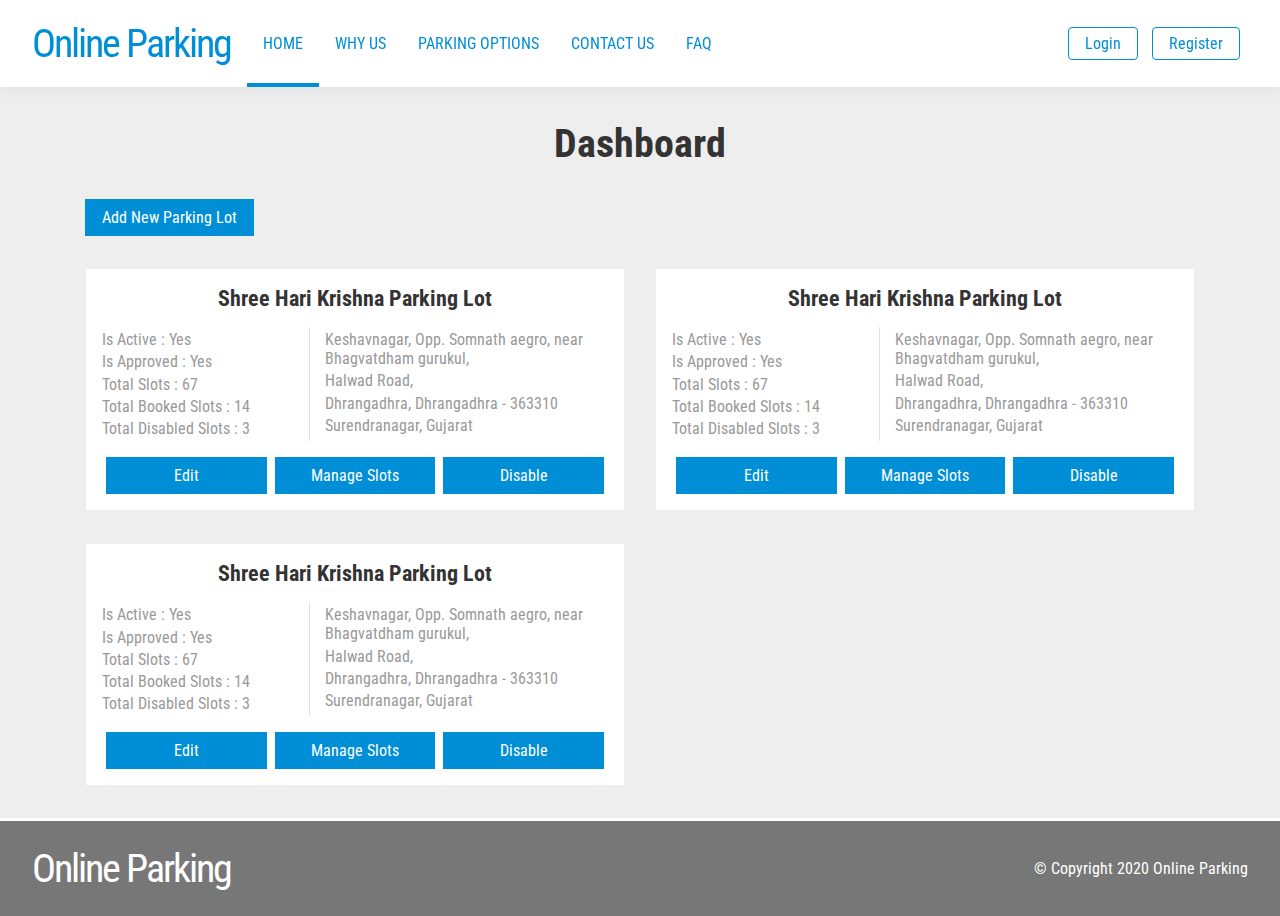
<file: Dashboard.html>
<html>

<head>

  <meta name="viewport" content="width=device-width, initial-scale=1.0">
  <meta charset="utf-8" />

  <title>Index - Online Parking</title>
  <link rel="stylesheet" href="./Style/bootstrap.min.css" />
  <link rel="stylesheet" href="./Style/Style.css" />
  <link rel="stylesheet" href="https://cdnjs.cloudflare.com/ajax/libs/font-awesome/4.7.0/css/font-awesome.min.css">
</head>

<body style="padding-bottom: 98px;">
  <header>

    <!-- NAVBAR -->
    <nav class="navbar navbar-expand-lg fixed-top">
      <a class="navbar-brand mr-3" href="Index.html">
        Online Parking
      </a>

      <button class="navbar-toggler" type="button" data-toggle="collapse" data-target="#mainNavbar">
        <span class="navbar-toggler-icon"></span>
      </button>

      <div class="collapse navbar-collapse" id="mainNavbar">
        <ul class="navbar-nav">
          <li>
            <a href="#home-header" class="nav-link active">HOME</a>
          </li>
          <li>
            <a href="#home-why" class="nav-link">WHY US</a>
          </li>
          <li>
            <a href="#" class="nav-link">PARKING OPTIONS</a>
          </li>
          <li>
            <a href="#" class="nav-link">CONTACT US</a>
          </li>
          <li>
            <a href="#home-faq" class="nav-link">FAQ</a>
          </li>
        </ul>
        <ul class="navbar-nav ml-auto">
          <div class="d-flex flex-row justify-content-end m-2">
            <div>
              <li class="my-auto mr-1">
                <a href="Login.html" class="nav-btn">Login</a>
              </li>
            </div>
            <div>
              <li class="m-0">
                <a href="Register.html" class="nav-btn">Register</a>
              </li>
            </div>
          </div>
        </ul>
      </div>
    </nav>
  </header>

  <main id="dashboard">
    <div class="container">
      <div class="page-title">
        Dashboard
      </div>
      <div>
        <button class="button">Add New Parking Lot</button>
      </div>
      <div class="row">
        <div class="col-6">
          <div class="card">
            <div class="header">
              Shree Hari Krishna Parking Lot
            </div>
            <div class="row">
              <div class="col-5 border-right">
                <p>Is Active : Yes</p>
                <p>Is Approved : Yes</p>
                <p>Total Slots : 67</p>
                <p>Total Booked Slots : 14</p>
                <p>Total Disabled Slots : 3</p>
              </div>
              <div class="col-7">
                <p>Keshavnagar, Opp. Somnath aegro, near Bhagvatdham gurukul,</p>
                <p>Halwad Road,</p>
                <p>Dhrangadhra, Dhrangadhra - 363310</p>
                <p>Surendranagar, Gujarat</p>
              </div>
            </div>
            <div class="mt-3 d-flex">
            <a href="#" class="button mx-1">Edit</a>
            <a href="#" class="button mx-1">Manage Slots</a>
            <a href="#" class="button mx-1">Disable</a>
            </div>
          </div>
        </div>
        <div class="col-6">
          <div class="card">
            <div class="header">
              Shree Hari Krishna Parking Lot
            </div>
            <div class="row">
              <div class="col-5 border-right">
                <p>Is Active : Yes</p>
                <p>Is Approved : Yes</p>
                <p>Total Slots : 67</p>
                <p>Total Booked Slots : 14</p>
                <p>Total Disabled Slots : 3</p>
              </div>
              <div class="col-7">
                <p>Keshavnagar, Opp. Somnath aegro, near Bhagvatdham gurukul,</p>
                <p>Halwad Road,</p>
                <p>Dhrangadhra, Dhrangadhra - 363310</p>
                <p>Surendranagar, Gujarat</p>
              </div>
            </div>
            <div class="mt-3 d-flex">
            <a href="#" class="button mx-1">Edit</a>
            <a href="#" class="button mx-1">Manage Slots</a>
            <a href="#" class="button mx-1">Disable</a>
            </div>
          </div>
        </div>
        <div class="col-6">
          <div class="card">
            <div class="header">
              Shree Hari Krishna Parking Lot
            </div>
            <div class="row">
              <div class="col-5 border-right">
                <p>Is Active : Yes</p>
                <p>Is Approved : Yes</p>
                <p>Total Slots : 67</p>
                <p>Total Booked Slots : 14</p>
                <p>Total Disabled Slots : 3</p>
              </div>
              <div class="col-7">
                <p>Keshavnagar, Opp. Somnath aegro, near Bhagvatdham gurukul,</p>
                <p>Halwad Road,</p>
                <p>Dhrangadhra, Dhrangadhra - 363310</p>
                <p>Surendranagar, Gujarat</p>
              </div>
            </div>
            <div class="mt-3 d-flex">
            <a href="#" class="button mx-1">Edit</a>
            <a href="#" class="button mx-1">Manage Slots</a>
            <a href="#" class="button mx-1">Disable</a>
            </div>
          </div>
        </div>
      </div>
    </div>
  </main>

  <!-- FOOTER -->
  <footer>
    <div class="d-flex flex-column flex-sm-row justify-content-between text-center">
      <div>
        <a class="navbar-brand mr-3" href="Index.html">
          Online Parking
        </a>
      </div>
      <div class="my-auto">
        <p class="my-auto">&copy; Copyright 2020 Online Parking</p>
      </div>
    </div>
  </footer>

  <script src="https://code.jquery.com/jquery-3.4.1.slim.min.js"
    integrity="sha384-J6qa4849blE2+poT4WnyKhv5vZF5SrPo0iEjwBvKU7imGFAV0wwj1yYfoRSJoZ+n"
    crossorigin="anonymous"></script>
  <script src="./Script/bootstrap.bundle.min.js"></script>
</body>

</html>
</file>
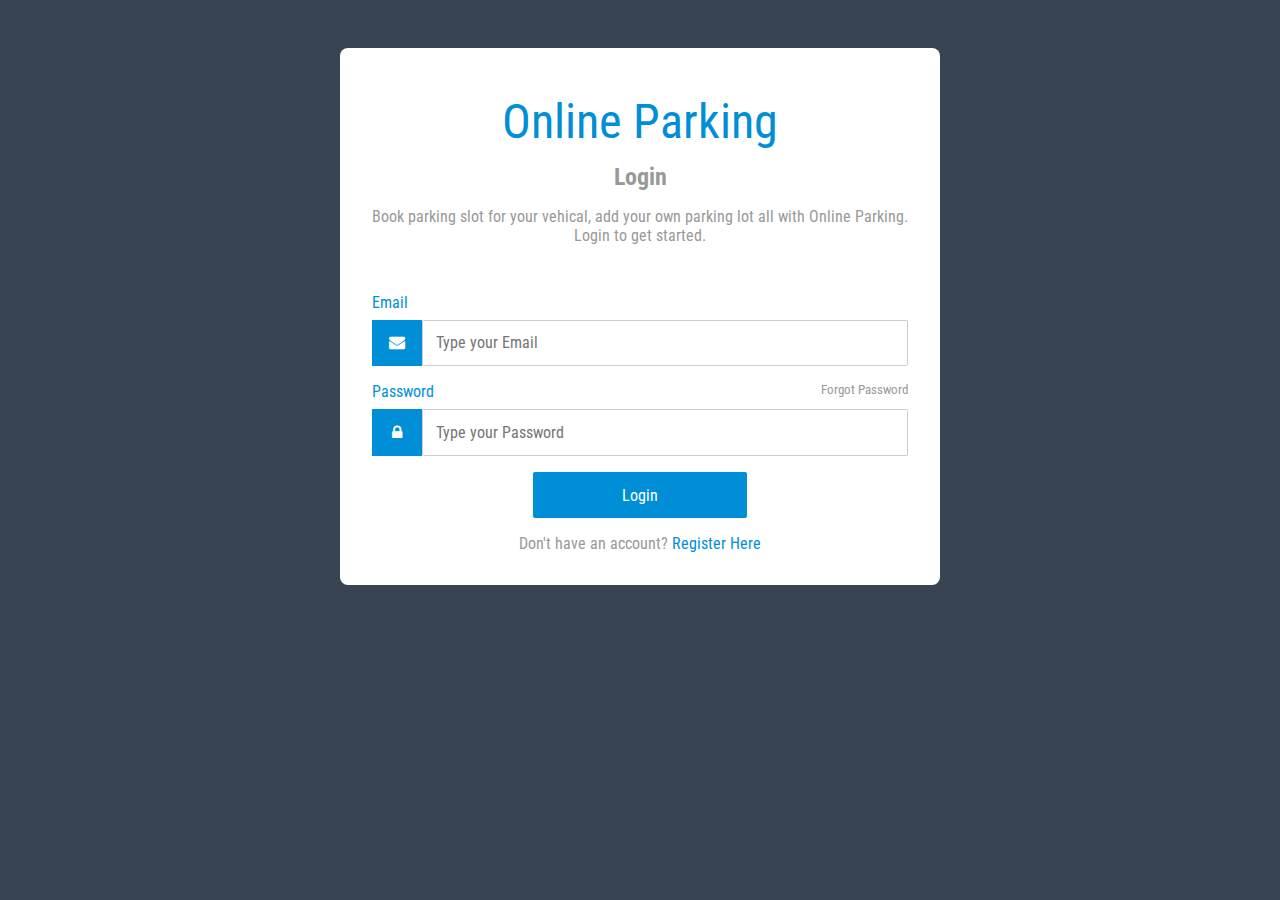
<file: Login.html>
<html>
	<head>

		<meta name="viewport" content="width=device-width, initial-scale=1.0">
		<meta charset="utf-8"/>

		<title>Login - Online Parking</title>
		<link rel="stylesheet" href="./Style/bootstrap.min.css" />
		<link rel="stylesheet" href="./Style/Style.css" />
		<link rel="stylesheet" href="https://cdnjs.cloudflare.com/ajax/libs/font-awesome/4.7.0/css/font-awesome.min.css">
	</head>
	<body style="background-color: #394453;">
		
		<section class="pt-5">
			<div class="box box-600">
				<div class="header">
					<a href="Index.html" class="main-color-green">Online Parking</a>
				</div>
				
				<div class="sub-header">
					Login
				</div>

				<p class="text-center py-3">
					Book parking slot for your vehical, add your own parking lot all with Online Parking. Login to get started.
				</p>

				<form class="pt-3 mb-0">
					<div class="form-group">
						<label class="main-color-green">
							Email
						</label>
						<div class="d-flex">
							<span class="fa fa-envelope"></span>
							<input type="text" placeholder="Type your Email" />
						</div>
					</div>

					<div class="form-group">
						<div class="d-flex flex-row justify-content-between">
							<label class="main-color-green">
								Password
							</label>
							<small>
								<a href="#" class="main-color">Forgot Password</a>
							</small>
						</div>
						<div class="d-flex">
							<span class="fa fa-lock"></span>
							<input type="password" placeholder="Type your Password" />
						</div>
					</div>

					<div class="form-group text-center">
						<input type="submit" value="Login" />
					</div>

					<div class="mt-3 text-center">
						<span>Don't have an account?</span> <a href="Register.html" class="main-color-green">Register Here</a>
					</div>
				</form>
			</div>
		</section>
		
		<script src="https://code.jquery.com/jquery-3.4.1.slim.min.js" integrity="sha384-J6qa4849blE2+poT4WnyKhv5vZF5SrPo0iEjwBvKU7imGFAV0wwj1yYfoRSJoZ+n" crossorigin="anonymous"></script>
		<script src="./Script/bootstrap.bundle.min.js"></script>
	</body>
</html>
</file>
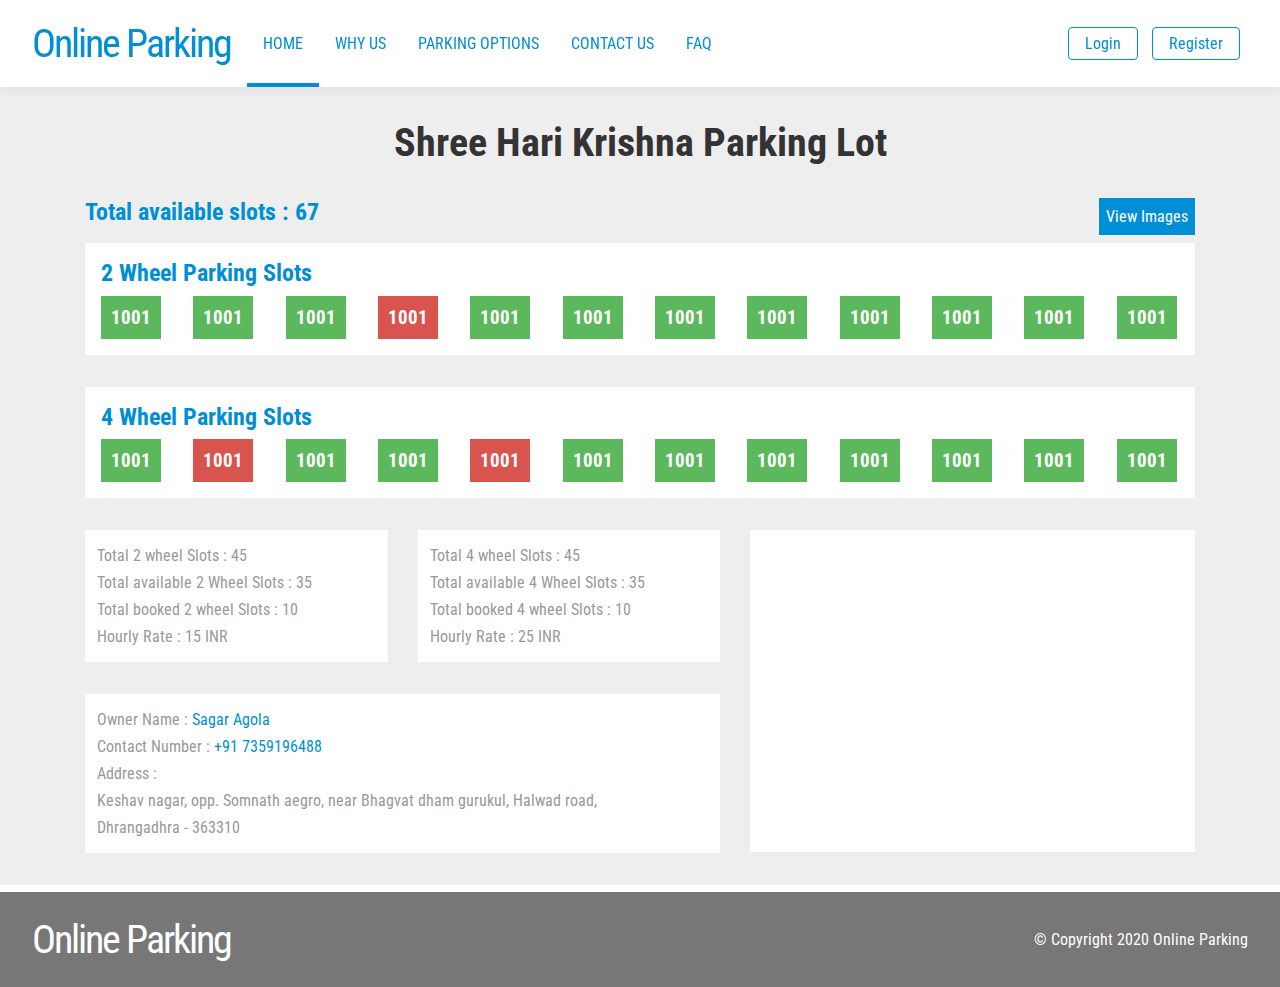
<file: ParkingLotDetails.html>
<html>

<head>

  <meta name="viewport" content="width=device-width, initial-scale=1.0">
  <meta charset="utf-8" />

  <title>Index - Online Parking</title>
  <link rel="stylesheet" href="./Style/bootstrap.min.css" />
  <link rel="stylesheet" href="./Style/Style.css" />
  <link rel="stylesheet" href="https://cdnjs.cloudflare.com/ajax/libs/font-awesome/4.7.0/css/font-awesome.min.css">
</head>

<body style="padding-bottom: 98px;">
  <header>

    <!-- NAVBAR -->
    <nav class="navbar navbar-expand-lg fixed-top">
      <a class="navbar-brand mr-3" href="Index.html">
        Online Parking
      </a>

      <button class="navbar-toggler" type="button" data-toggle="collapse" data-target="#mainNavbar">
        <span class="navbar-toggler-icon"></span>
      </button>

      <div class="collapse navbar-collapse" id="mainNavbar">
        <ul class="navbar-nav">
          <li>
            <a href="#home-header" class="nav-link active">HOME</a>
          </li>
          <li>
            <a href="#home-why" class="nav-link">WHY US</a>
          </li>
          <li>
            <a href="#" class="nav-link">PARKING OPTIONS</a>
          </li>
          <li>
            <a href="#" class="nav-link">CONTACT US</a>
          </li>
          <li>
            <a href="#home-faq" class="nav-link">FAQ</a>
          </li>
        </ul>
        <ul class="navbar-nav ml-auto">
          <!-- <div class="d-flex flex-row justify-content-end m-2">
							<div>
								<li class="my-auto mr-1">
									<span>Welcome N3o</span>
								</li>
							</div>
							<div>
								<li class="m-0">
									<a href="#" class="nav-btn">Logout</a>
								</li>
							</div>
						</div> -->
          <div class="d-flex flex-row justify-content-end m-2">
            <div>
              <li class="my-auto mr-1">
                <a href="Login.html" class="nav-btn">Login</a>
              </li>
            </div>
            <div>
              <li class="m-0">
                <a href="Register.html" class="nav-btn">Register</a>
              </li>
            </div>
          </div>
        </ul>
      </div>
    </nav>
  </header>

  <main id="parking-lot-details">
    <div class="container">
      <div class="page-title">
        Shree Hari Krishna Parking Lot
      </div>

      <div class="d-flex flex-row justify-content-between pb-2">
        <h4 class="main-color-green">
          <b>Total available slots : 67</b>
        </h4>
        <button type="button">View Images</button>
      </div>

      <section class="slots-container">
        <div class="row">
          <div class="col-12">
            <h4 class="main-color-green">
              <b>2 Wheel Parking Slots</b>
            </h4>
          </div>
          <div class="col-1">
            <a href="ConfirmBooking.html" class="slot">
              <b>1001</b>
            </a>
          </div>
          <div class="col-1">
            <a href="ConfirmBooking.html" class="slot">
              <b>1001</b>
            </a>
          </div>
          <div class="col-1">
            <a href="ConfirmBooking.html" class="slot">
              <b>1001</b>
            </a>
          </div>
          <div class="col-1">
            <a href="ConfirmBooking.html" class="slot booked">
              <b>1001</b>
            </a>
          </div>
          <div class="col-1">
            <a href="ConfirmBooking.html" class="slot">
              <b>1001</b>
            </a>
          </div>
          <div class="col-1">
            <a href="ConfirmBooking.html" class="slot">
              <b>1001</b>
            </a>
          </div>
          <div class="col-1">
            <a href="ConfirmBooking.html" class="slot">
              <b>1001</b>
            </a>
          </div>
          <div class="col-1">
            <a href="ConfirmBooking.html" class="slot">
              <b>1001</b>
            </a>
          </div>
          <div class="col-1">
            <a href="ConfirmBooking.html" class="slot">
              <b>1001</b>
            </a>
          </div>
          <div class="col-1">
            <a href="ConfirmBooking.html" class="slot">
              <b>1001</b>
            </a>
          </div>
          <div class="col-1">
            <a href="ConfirmBooking.html" class="slot">
              <b>1001</b>
            </a>
          </div>
          <div class="col-1">
            <a href="ConfirmBooking.html" class="slot">
              <b>1001</b>
            </a>
          </div>
        </div>
      </section>

      <section class="slots-container">
        <div class="row">
          <div class="col-12">
            <h4 class="main-color-green">
              <b>4 Wheel Parking Slots</b>
            </h4>
          </div>
          <div class="col-1">
            <a href="ConfirmBooking.html" class="slot">
              <b>1001</b>
            </a>
          </div>
          <div class="col-1">
            <a href="ConfirmBooking.html" class="slot booked">
              <b>1001</b>
            </a>
          </div>
          <div class="col-1">
            <a href="ConfirmBooking.html" class="slot">
              <b>1001</b>
            </a>
          </div>
          <div class="col-1">
            <a href="ConfirmBooking.html" class="slot">
              <b>1001</b>
            </a>
          </div>
          <div class="col-1">
            <a href="ConfirmBooking.html" class="slot booked">
              <b>1001</b>
            </a>
          </div>
          <div class="col-1">
            <a href="ConfirmBooking.html" class="slot">
              <b>1001</b>
            </a>
          </div>
          <div class="col-1">
            <a href="ConfirmBooking.html" class="slot">
              <b>1001</b>
            </a>
          </div>
          <div class="col-1">
            <a href="ConfirmBooking.html" class="slot">
              <b>1001</b>
            </a>
          </div>
          <div class="col-1">
            <a href="ConfirmBooking.html" class="slot">
              <b>1001</b>
            </a>
          </div>
          <div class="col-1">
            <a href="ConfirmBooking.html" class="slot">
              <b>1001</b>
            </a>
          </div>
          <div class="col-1">
            <a href="ConfirmBooking.html" class="slot">
              <b>1001</b>
            </a>
          </div>
          <div class="col-1">
            <a href="ConfirmBooking.html" class="slot">
              <b>1001</b>
            </a>
          </div>
        </div>
      </section>

      <div class="row">
        <div class="col-7">
          <div class="row">
            <div class="col-6">
              <div class="box">
                <p>Total 2 wheel Slots : 45</p>
                <p>Total available 2 Wheel Slots : 35</p>
                <p>Total booked 2 wheel Slots : 10</p>
                <p>Hourly Rate : 15 INR</p>
              </div>
            </div>
            <div class="col-6">
              <div class="box">
                <p>Total 4 wheel Slots : 45</p>
                <p>Total available 4 Wheel Slots : 35</p>
                <p>Total booked 4 wheel Slots : 10</p>
                <p>Hourly Rate : 25 INR</p>
              </div>
            </div>
            <div class="col-12">
              <div class="box">
                <p>Owner Name : <span class="main-color-green">Sagar Agola</span></p>
                <p>Contact Number : <span class="main-color-green">+91 7359196488</span></p>
                <p>Address : </p>
                <p>Keshav nagar, opp. Somnath aegro, near Bhagvat dham gurukul, Halwad road,</p>
                <p>Dhrangadhra - 363310</p>
              </div>
            </div>
          </div>
        </div>
        <div class="col-5">
          <div class="map-container">
            <iframe
              src="https://www.google.com/maps/embed?pb=!1m18!1m12!1m3!1d3671.698164678886!2d72.49826931491945!3d23.03485218494687!2m3!1f0!2f0!3f0!3m2!1i1024!2i768!4f13.1!3m3!1m2!1s0x395e8352e403437b%3A0xdc9d4dae36889fb9!2sTatvaSoft!5e0!3m2!1sen!2sin!4v1585240314140!5m2!1sen!2sin"
              width="600" height="450" frameborder="0" style="border:0;" allowfullscreen="" aria-hidden="false"
              tabindex="0"></iframe>
          </div>
        </div>
      </div>
    </div>
  </main>

  <!-- FOOTER -->
  <footer>
    <div class="d-flex flex-column flex-sm-row justify-content-between text-center">
      <div>
        <a class="navbar-brand mr-3" href="Index.html">
          Online Parking
        </a>
      </div>
      <div class="my-auto">
        <p class="my-auto">&copy; Copyright 2020 Online Parking</p>
      </div>
    </div>
  </footer>

  <script src="https://code.jquery.com/jquery-3.4.1.slim.min.js"
    integrity="sha384-J6qa4849blE2+poT4WnyKhv5vZF5SrPo0iEjwBvKU7imGFAV0wwj1yYfoRSJoZ+n"
    crossorigin="anonymous"></script>
  <script src="./Script/bootstrap.bundle.min.js"></script>
</body>

</html>
</file>
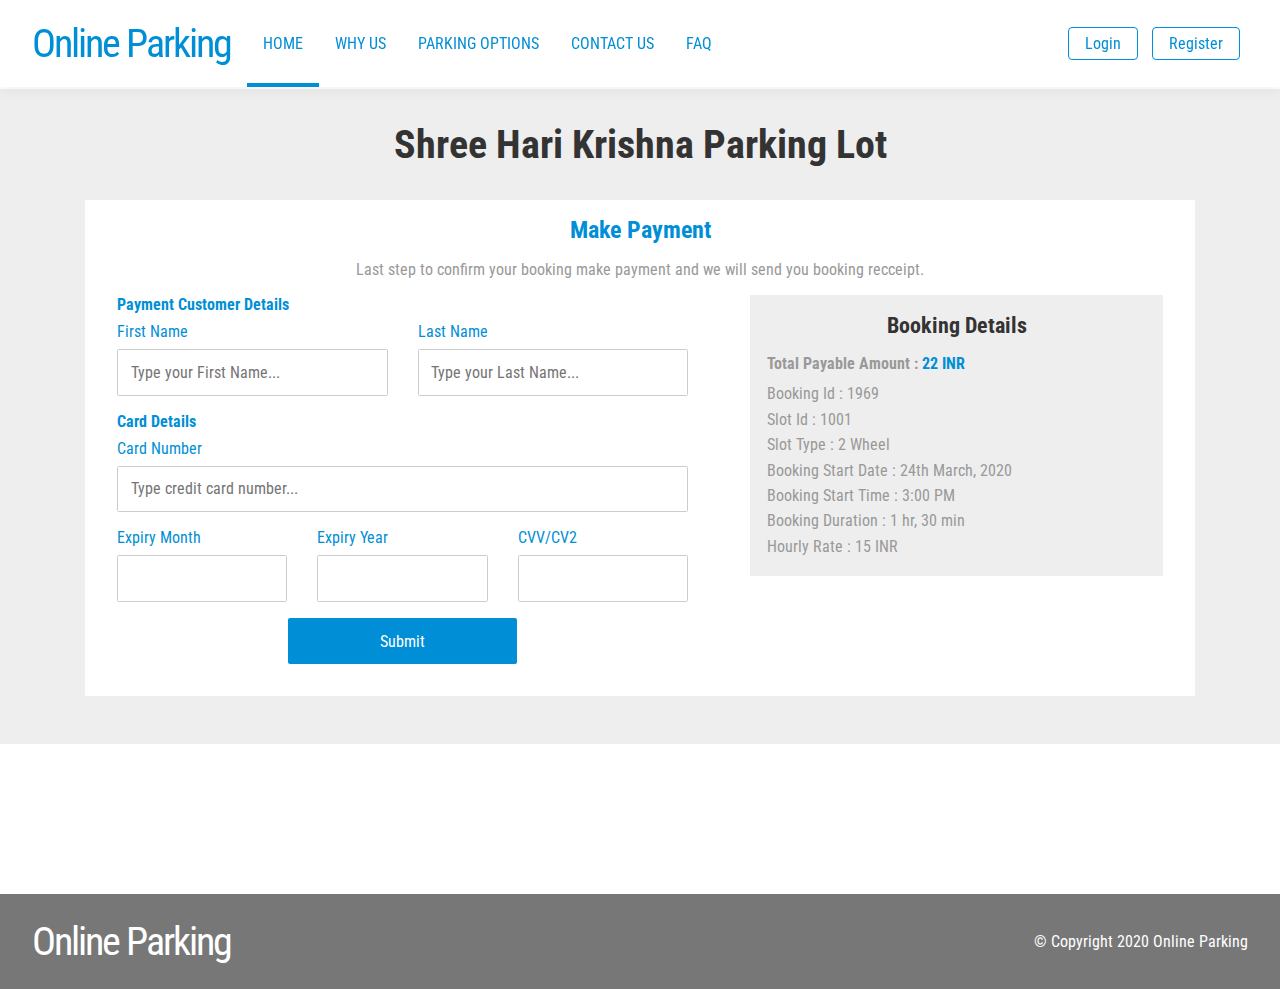
<file: payment.html>
<html>

<head>

    <meta name="viewport" content="width=device-width, initial-scale=1.0">
    <meta charset="utf-8" />

    <title>Index - Online Parking</title>
    <link rel="stylesheet" href="./Style/bootstrap.min.css" />
    <link rel="stylesheet" href="./Style/Style.css" />
    <link rel="stylesheet" href="https://cdnjs.cloudflare.com/ajax/libs/font-awesome/4.7.0/css/font-awesome.min.css">
</head>

<body style="padding-bottom: 98px;">
    <header>

        <!-- NAVBAR -->
        <nav class="navbar navbar-expand-lg fixed-top">
            <a class="navbar-brand mr-3" href="Index.html">
                Online Parking
            </a>

            <button class="navbar-toggler" type="button" data-toggle="collapse" data-target="#mainNavbar">
                <span class="navbar-toggler-icon"></span>
            </button>

            <div class="collapse navbar-collapse" id="mainNavbar">
                <ul class="navbar-nav">
                    <li>
                        <a href="#home-header" class="nav-link active">HOME</a>
                    </li>
                    <li>
                        <a href="#home-why" class="nav-link">WHY US</a>
                    </li>
                    <li>
                        <a href="#" class="nav-link">PARKING OPTIONS</a>
                    </li>
                    <li>
                        <a href="#" class="nav-link">CONTACT US</a>
                    </li>
                    <li>
                        <a href="#home-faq" class="nav-link">FAQ</a>
                    </li>
                </ul>
                <ul class="navbar-nav ml-auto">
                    <!-- <div class="d-flex flex-row justify-content-end m-2">
							<div>
								<li class="my-auto mr-1">
									<span>Welcome N3o</span>
								</li>
							</div>
							<div>
								<li class="m-0">
									<a href="#" class="nav-btn">Logout</a>
								</li>
							</div>
						</div> -->
                    <div class="d-flex flex-row justify-content-end m-2">
                        <div>
                            <li class="my-auto mr-1">
                                <a href="Login.html" class="nav-btn">Login</a>
                            </li>
                        </div>
                        <div>
                            <li class="m-0">
                                <a href="Register.html" class="nav-btn">Register</a>
                            </li>
                        </div>
                    </div>
                </ul>
            </div>
        </nav>
    </header>

    <main id="confirm-booking" class="pb-5">
        <div class="container">
            <div class="page-title">
                Shree Hari Krishna Parking Lot
            </div>

            <section id="payment">
                <div class="sub-header main-color-green">
                    Make Payment
                </div>

                <p class="text-center">
                    Last step to confirm your booking make payment and we will send you booking recceipt.
                </p>
                <div class="row">
                    <div class="col-7">
                        <div class="box pt-0">
                            <form class="mb-0">
                                <label class="main-color-green">
                                    <b>Payment Customer Details</b>
                                </label>
                                <div class="row">
                                    <div class="col-6">
                                        <div class="form-group">
                                            <label class="main-color-green">First Name</label>
                                            <input type="text" placeholder="Type your First Name..." />
                                        </div>
                                    </div>
                                    <div class="col-6">
                                        <div class="form-group">
                                            <label class="main-color-green">Last Name</label>
                                            <input type="text" placeholder="Type your Last Name..." />
                                        </div>
                                    </div>
                                </div>
                                
                                <label class="main-color-green">
                                    <b>Card Details</b>
                                </label>
                                <div class="form-group">
                                    <label class="main-color-green">Card Number</label>
                                    <input type="text" placeholder="Type credit card number..." />
                                </div>

                                <div class="row">
                                    <div class="col-4">
                                        <label class="main-color-green">Expiry Month</label>
                                        <input type="text" />
                                    </div>
                                    <div class="col-4">
                                        <label class="main-color-green">Expiry Year</label>
                                        <input type="text" />
                                    </div>
                                    <div class="col-4">
                                        <label class="main-color-green">CVV/CV2</label>
                                        <input type="text" />
                                    </div>
                                </div>
                
                                <div class="form-group text-center mb-0 mt-3">
                                    <input type="submit" value="Submit" />
                                </div>
                            </form>            
                        </div>
                    </div>
                    <div class="col-5">
                        <div class="card my-auto" style="margin-right: 2rem;">
                            <div class="header">
                                Booking Details
                            </div>
                            <h6>
                                <b>Total Payable Amount : <span class="main-color-green">22 INR</span></b>
                            </h6>
                            <p>Booking Id : 1969</p>
                            <p>Slot Id : 1001</p>
                            <p>Slot Type : 2 Wheel</p>
                            <p>Booking Start Date : 24th March, 2020</p>
                            <p>Booking Start Time : 3:00 PM</p>
                            <p>Booking Duration : 1 hr, 30 min</p>
                            <p>Hourly Rate : 15 INR</p>
                        </div>
                    </div>
                </div>
            </section>
        </div>
    </main>

    <!-- FOOTER -->
    <footer>
        <div class="d-flex flex-column flex-sm-row justify-content-between text-center">
            <div>
                <a class="navbar-brand mr-3" href="Index.html">
                    Online Parking
                </a>
            </div>
            <div class="my-auto">
                <p class="my-auto">&copy; Copyright 2020 Online Parking</p>
            </div>
        </div>
    </footer>

    <script src="https://code.jquery.com/jquery-3.4.1.slim.min.js"
        integrity="sha384-J6qa4849blE2+poT4WnyKhv5vZF5SrPo0iEjwBvKU7imGFAV0wwj1yYfoRSJoZ+n"
        crossorigin="anonymous"></script>
    <script src="./Script/bootstrap.bundle.min.js"></script>
</body>

</html>
</file>
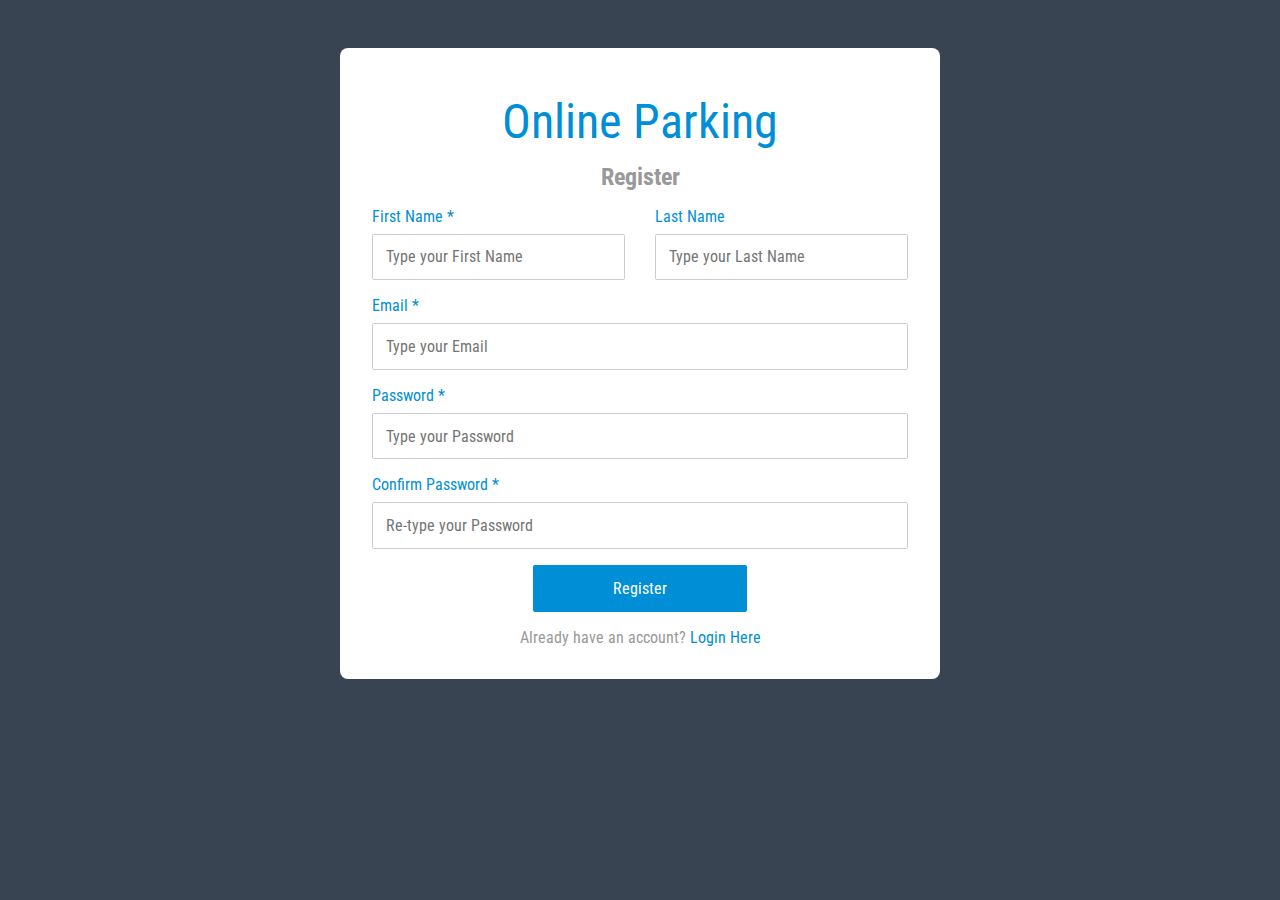
<file: Register.html>
<html>
	<head>

		<meta name="viewport" content="width=device-width, initial-scale=1.0">
		<meta charset="utf-8"/>

		<title>Register - Online Parking</title>
		<link rel="stylesheet" href="./Style/bootstrap.min.css" />
		<link rel="stylesheet" href="./Style/Style.css" />
	</head>
	<body style="background-color: #394453;">
		
		<section class="pt-5">
			<div class="box box-600">
				<div class="header">
					<a href="Index.html" class="main-color-green">Online Parking</a>
				</div>
				
				<div class="sub-header">
					Register
				</div>

				<form class="pt-3 mb-0">
					<div class="row">
						<div class="col-12 col-sm-6">
							<div class="form-group">
								<label class="main-color-green">
									First Name *
								</label>
								<input type="text" placeholder="Type your First Name" />
							</div>		
						</div>
						<div class="col-12 col-sm-6">
							<div class="form-group">
								<label class="main-color-green">
									Last Name
								</label>
								<input type="text" placeholder="Type your Last Name" />
							</div>		
						</div>
					</div>

					<div class="form-group">
						<label class="main-color-green">
							Email *
						</label>
						<input type="text" placeholder="Type your Email" />
					</div>

					<div class="form-group">
						<label class="main-color-green">
							Password *
						</label>
						<input type="password" placeholder="Type your Password" />
					</div>

					<div class="form-group">
						<label class="main-color-green">
							Confirm Password *
						</label>
						<input type="password" placeholder="Re-type your Password" />
					</div>

					<div class="form-group text-center">
						<input type="submit" value="Register" />
					</div>

					<div class="mt-3 text-center">
						<span>Already have an account?</span> <a href="Login.html" class="main-color-green">Login Here</a>
					</div>
				</form>
			</div>
		</section>

		<script src="https://code.jquery.com/jquery-3.4.1.slim.min.js" integrity="sha384-J6qa4849blE2+poT4WnyKhv5vZF5SrPo0iEjwBvKU7imGFAV0wwj1yYfoRSJoZ+n" crossorigin="anonymous"></script>
		<script src="./Script/bootstrap.bundle.min.js"></script>
	</body>
</html>
</file>
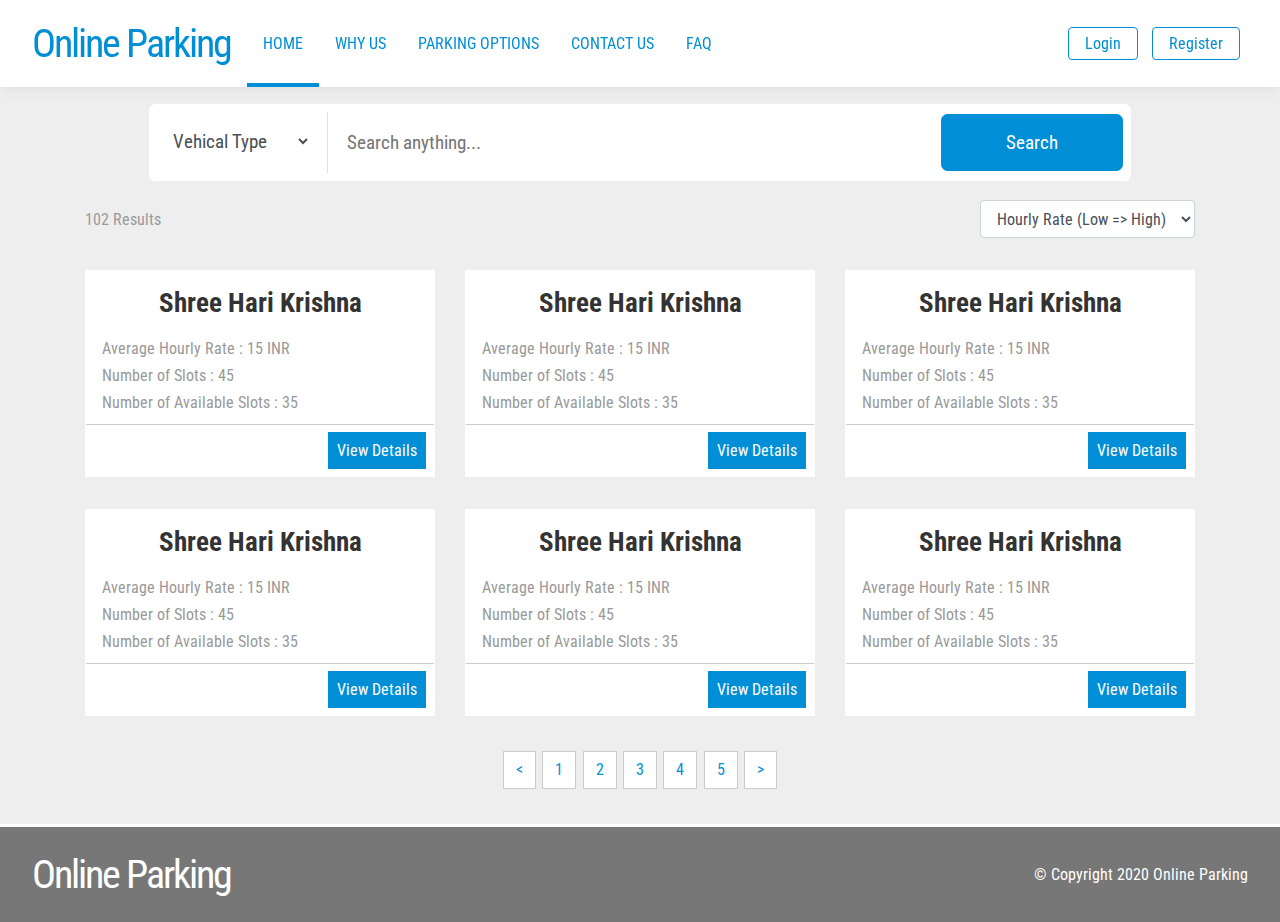
<file: search-reasult.html>
<html>

<head>

    <meta name="viewport" content="width=device-width, initial-scale=1.0">
    <meta charset="utf-8" />

    <title>Index - Online Parking</title>
    <link rel="stylesheet" href="./Style/bootstrap.min.css" />
    <link rel="stylesheet" href="./Style/Style.css" />
    <link rel="stylesheet" href="https://cdnjs.cloudflare.com/ajax/libs/font-awesome/4.7.0/css/font-awesome.min.css">
</head>

<body style="padding-bottom: 98px;">
    <header>

        <!-- NAVBAR -->
        <nav class="navbar navbar-expand-lg fixed-top">
            <a class="navbar-brand mr-3" href="Index.html">
                Online Parking
            </a>

            <button class="navbar-toggler" type="button" data-toggle="collapse" data-target="#mainNavbar">
                <span class="navbar-toggler-icon"></span>
            </button>

            <div class="collapse navbar-collapse" id="mainNavbar">
                <ul class="navbar-nav">
                    <li>
                        <a href="#home-header" class="nav-link active">HOME</a>
                    </li>
                    <li>
                        <a href="#home-why" class="nav-link">WHY US</a>
                    </li>
                    <li>
                        <a href="#" class="nav-link">PARKING OPTIONS</a>
                    </li>
                    <li>
                        <a href="#" class="nav-link">CONTACT US</a>
                    </li>
                    <li>
                        <a href="#home-faq" class="nav-link">FAQ</a>
                    </li>
                </ul>
                <ul class="navbar-nav ml-auto">
                    <!-- <div class="d-flex flex-row justify-content-end m-2">
							<div>
								<li class="my-auto mr-1">
									<span>Welcome N3o</span>
								</li>
							</div>
							<div>
								<li class="m-0">
									<a href="#" class="nav-btn">Logout</a>
								</li>
							</div>
						</div> -->
                    <div class="d-flex flex-row justify-content-end m-2">
                        <div>
                            <li class="my-auto mr-1">
                                <a href="Login.html" class="nav-btn">Login</a>
                            </li>
                        </div>
                        <div>
                            <li class="m-0">
                                <a href="Register.html" class="nav-btn">Register</a>
                            </li>
                        </div>
                    </div>
                </ul>
            </div>
        </nav>

        <!-- SECTION : Home search -->
        <section id="search-results-header">
            <div class="container d-flex flex-column justify-content-center text-center">
                <div id="search">
                    <div class="border-right py-2 pr-3">
                        <select class="form-control">
                            <option>Vehical Type</option>
                            <option>2 Wheel</option>
                            <option>4 Wheel</option>
                        </select>
                    </div>
                    <div class="flex-grow-1">
                        <input type="text" style="width: 100%;" placeholder="Search anything..." />
                    </div>
                    <div class="my-auto">
                        <input type="submit" value="Search" />
                    </div>
                </div>
            </div>
        </section>
    </header>

    <main>
        <!-- SECTION : Results header -->
        <section id="results-header">
            <div class="container d-flex flex-row justify-content-between">
                <div class="my-auto">
                    <p class="my-auto">102 Results</p>
                </div>
                <div>
                    <select class="form-control">
                        <option>Hourly Rate (Low => High)</option>
                        <option>Hourly Rate (High => Low)</option>
                        <option>Number of slots</option>
                    </select>
                </div>
            </div>
        </section>

        <!-- SECTION : Results content -->
        <section id="results-content">
            <div class="container">
                <div class="row">
                    <div class="col-md-4">
                        <div class="box">
                            <div class="header">
                                Shree Hari Krishna
                            </div>
                            <p>Average Hourly Rate : 15 INR</p>
                            <p>Number of Slots : 45</p>
                            <p>Number of Available Slots : 35</p>
                            <div class="footer">
                                <a href="ParkingLotDetails.html">View Details</a>
                            </div>
                        </div>
                    </div>
                    <div class="col-md-4">
                        <div class="box">
                            <div class="header">
                                Shree Hari Krishna
                            </div>
                            <p>Average Hourly Rate : 15 INR</p>
                            <p>Number of Slots : 45</p>
                            <p>Number of Available Slots : 35</p>
                            <div class="footer">
                                <a href="ParkingLotDetails.html">View Details</a>
                            </div>
                        </div>
                    </div>
                    <div class="col-md-4">
                        <div class="box">
                            <div class="header">
                                Shree Hari Krishna
                            </div>
                            <p>Average Hourly Rate : 15 INR</p>
                            <p>Number of Slots : 45</p>
                            <p>Number of Available Slots : 35</p>
                            <div class="footer">
                                <a href="ParkingLotDetails.html">View Details</a>
                            </div>
                        </div>
                    </div>
                    <div class="col-md-4">
                        <div class="box">
                            <div class="header">
                                Shree Hari Krishna
                            </div>
                            <p>Average Hourly Rate : 15 INR</p>
                            <p>Number of Slots : 45</p>
                            <p>Number of Available Slots : 35</p>
                            <div class="footer">
                                <a href="ParkingLotDetails.html">View Details</a>
                            </div>
                        </div>
                    </div>
                    <div class="col-md-4">
                        <div class="box">
                            <div class="header">
                                Shree Hari Krishna
                            </div>
                            <p>Average Hourly Rate : 15 INR</p>
                            <p>Number of Slots : 45</p>
                            <p>Number of Available Slots : 35</p>
                            <div class="footer">
                                <a href="ParkingLotDetails.html">View Details</a>
                            </div>
                        </div>
                    </div>
                    <div class="col-md-4">
                        <div class="box">
                            <div class="header">
                                Shree Hari Krishna
                            </div>
                            <p>Average Hourly Rate : 15 INR</p>
                            <p>Number of Slots : 45</p>
                            <p>Number of Available Slots : 35</p>
                            <div class="footer">
                                <a href="ParkingLotDetails.html">View Details</a>
                            </div>
                        </div>
                    </div>
                </div>

                <div class="d-flex flex-row justify-content-center">
                    <a href="#" class="page-link">&lt;</a>
                    <a href="#" class="page-link">1</a>
                    <a href="#" class="page-link">2</a>
                    <a href="#" class="page-link">3</a>
                    <a href="#" class="page-link">4</a>
                    <a href="#" class="page-link">5</a>
                    <a href="#" class="page-link">&gt;</a>
                </div>
            </div>
        </section>
    </main>
    <!-- FOOTER -->
    <footer>
        <div class="d-flex flex-column flex-sm-row justify-content-between text-center">
            <div>
                <a class="navbar-brand mr-3" href="Index.html">
                    Online Parking
                </a>
            </div>
            <div class="my-auto">
                <p class="my-auto">&copy; Copyright 2020 Online Parking</p>
            </div>
        </div>
    </footer>

    <script src="https://code.jquery.com/jquery-3.4.1.slim.min.js"
        integrity="sha384-J6qa4849blE2+poT4WnyKhv5vZF5SrPo0iEjwBvKU7imGFAV0wwj1yYfoRSJoZ+n"
        crossorigin="anonymous"></script>
    <script src="./Script/bootstrap.bundle.min.js"></script>
</body>

</html>
</file>
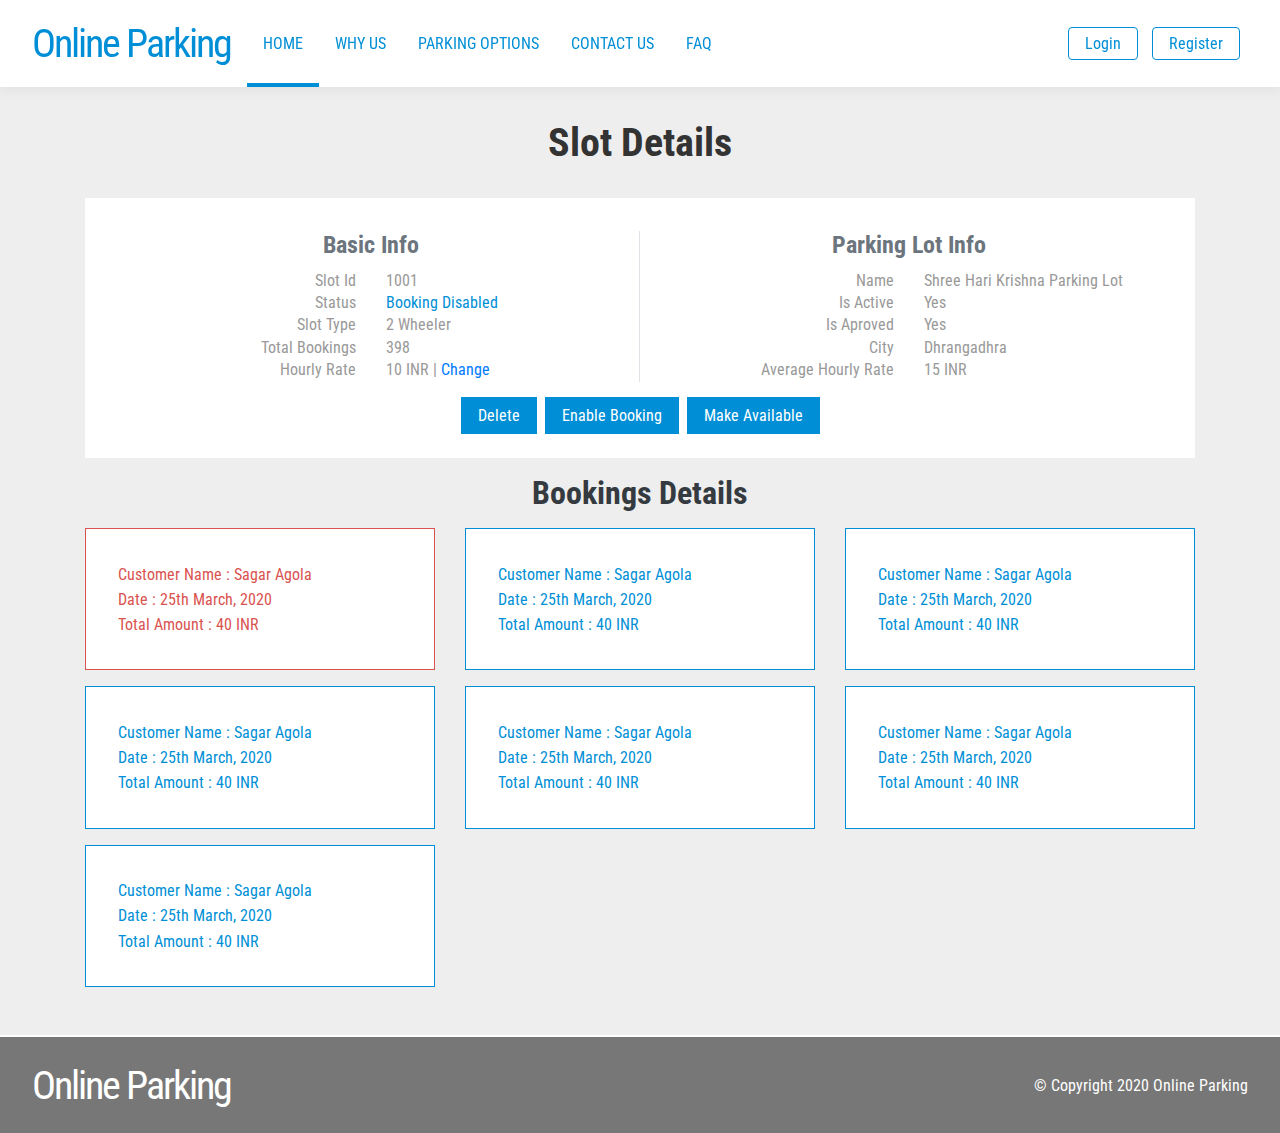
<file: SlotDetails.html>
<html>

<head>

  <meta name="viewport" content="width=device-width, initial-scale=1.0">
  <meta charset="utf-8" />

  <title>Index - Online Parking</title>
  <link rel="stylesheet" href="./Style/bootstrap.min.css" />
  <link rel="stylesheet" href="./Style/Style.css" />
  <link rel="stylesheet" href="https://cdnjs.cloudflare.com/ajax/libs/font-awesome/4.7.0/css/font-awesome.min.css">
</head>

<body style="padding-bottom: 98px;">
  <header>

    <!-- NAVBAR -->
    <nav class="navbar navbar-expand-lg fixed-top">
      <a class="navbar-brand mr-3" href="Index.html">
        Online Parking
      </a>

      <button class="navbar-toggler" type="button" data-toggle="collapse" data-target="#mainNavbar">
        <span class="navbar-toggler-icon"></span>
      </button>

      <div class="collapse navbar-collapse" id="mainNavbar">
        <ul class="navbar-nav">
          <li>
            <a href="#home-header" class="nav-link active">HOME</a>
          </li>
          <li>
            <a href="#home-why" class="nav-link">WHY US</a>
          </li>
          <li>
            <a href="#" class="nav-link">PARKING OPTIONS</a>
          </li>
          <li>
            <a href="#" class="nav-link">CONTACT US</a>
          </li>
          <li>
            <a href="#home-faq" class="nav-link">FAQ</a>
          </li>
        </ul>
        <ul class="navbar-nav ml-auto">
          <!-- <div class="d-flex flex-row justify-content-end m-2">
							<div>
								<li class="my-auto mr-1">
									<span>Welcome N3o</span>
								</li>
							</div>
							<div>
								<li class="m-0">
									<a href="#" class="nav-btn">Logout</a>
								</li>
							</div>
						</div> -->
          <div class="d-flex flex-row justify-content-end m-2">
            <div>
              <li class="my-auto mr-1">
                <a href="Login.html" class="nav-btn">Login</a>
              </li>
            </div>
            <div>
              <li class="m-0">
                <a href="Register.html" class="nav-btn">Register</a>
              </li>
            </div>
          </div>
        </ul>
      </div>
    </nav>
  </header>

  <main id="slot-details">
    <div class="container">
      <div class="page-title">
        Slot Details
      </div>

      <div class="card">
        <div class="row">
          <div class="col-6 border-right">
            <h4 class="text-center">
              <b class="text-secondary">Basic Info</b>
            </h4>
            <div class="row">
              <div class="col-6 text-right">
                <p>Slot Id</p>
                <p>Status</p>
                <p>Slot Type</p>
                <p>Total Bookings</p>
                <p>Hourly Rate</p>
              </div>
              <div class="col-6">
                <p>1001</p>
                <p class="main-color-green">Booking Disabled</p>
                <p>2 Wheeler</p>
                <p>398</p>
                <p>10 INR | <a href="#">Change</a></p>
              </div>
            </div>
          </div>
          <div class="col-6">
            <h4 class="text-center">
              <b class="text-secondary">Parking Lot Info</b>
            </h4>
            <div class="row">
              <div class="col-6 text-right">
                <p>Name</p>
                <p>Is Active</p>
                <p>Is Aproved</p>
                <p>City</p>
                <p>Average Hourly Rate</p>
              </div>
              <div class="col-6">
                <p>Shree Hari Krishna Parking Lot</p>
                <p>Yes</p>
                <p>Yes</p>
                <p>Dhrangadhra</p>
                <p>15 INR</p>
              </div>
            </div>
          </div>
        </div>
        <div class="mt-4 text-center">
          <a href="#" class="button">Delete</a>
          <a href="#" class="button mx-1">Enable Booking</a>
          <a href="#" class="button">Make Available</a>
        </div>
      </div>
      
      <div class="mt-3 text-center">
        <h2>
          <b class="text-dark">Bookings Details</b>
        </h2>
      </div>

      <div class="row mt-3">
        <div class="col-4 mb-3">
          <a href="#">
            <div class="card active-card">
              <p>Customer Name : Sagar Agola</p>
              <p>Date : 25th March, 2020</p>
              <p>Total Amount : 40 INR</p>
            </div>
          </a>
        </div>
        <div class="col-4 mb-3">
          <a href="#">
            <div class="card booking-card">
              <p>Customer Name : Sagar Agola</p>
              <p>Date : 25th March, 2020</p>
              <p>Total Amount : 40 INR</p>
            </div>
          </a>
        </div>
        <div class="col-4 mb-3">
          <a href="#">
            <div class="card booking-card">
              <p>Customer Name : Sagar Agola</p>
              <p>Date : 25th March, 2020</p>
              <p>Total Amount : 40 INR</p>
            </div>
          </a>
        </div>
        <div class="col-4 mb-3">
          <a href="#">
            <div class="card booking-card">
              <p>Customer Name : Sagar Agola</p>
              <p>Date : 25th March, 2020</p>
              <p>Total Amount : 40 INR</p>
            </div>
          </a>
        </div>
        <div class="col-4 mb-3">
          <a href="#">
            <div class="card booking-card">
              <p>Customer Name : Sagar Agola</p>
              <p>Date : 25th March, 2020</p>
              <p>Total Amount : 40 INR</p>
            </div>
          </a>
        </div>
        <div class="col-4 mb-3">
          <a href="#">
            <div class="card booking-card">
              <p>Customer Name : Sagar Agola</p>
              <p>Date : 25th March, 2020</p>
              <p>Total Amount : 40 INR</p>
            </div>
          </a>
        </div>
        <div class="col-4 mb-3">
          <a href="#">
            <div class="card booking-card">
              <p>Customer Name : Sagar Agola</p>
              <p>Date : 25th March, 2020</p>
              <p>Total Amount : 40 INR</p>
            </div>
          </a>
        </div>
      </div>
    </div>
  </main>

  <!-- FOOTER -->
  <footer>
    <div class="d-flex flex-column flex-sm-row justify-content-between text-center">
      <div>
        <a class="navbar-brand mr-3" href="Index.html">
          Online Parking
        </a>
      </div>
      <div class="my-auto">
        <p class="my-auto">&copy; Copyright 2020 Online Parking</p>
      </div>
    </div>
  </footer>

  <script src="https://code.jquery.com/jquery-3.4.1.slim.min.js"
    integrity="sha384-J6qa4849blE2+poT4WnyKhv5vZF5SrPo0iEjwBvKU7imGFAV0wwj1yYfoRSJoZ+n"
    crossorigin="anonymous"></script>
  <script src="./Script/bootstrap.bundle.min.js"></script>
</body>

</html>
</file>
<file: Style/Style.css>
/* Roboto Font */
@import url('https://fonts.googleapis.com/css?family=Roboto+Condensed:300,300i,400,400i,700,700i&display=swap');

body {
  font-family: 'Roboto Condensed', sans-serif;
  font-size: 16px;
  font-weight: normal;
  line-height: normal;
  margin: 0;
  padding: 0;
  min-height: 100vh;
  position: relative;
  color: #999;
  transition: all .3s ease-in-out;
  /* padding-top: 90px;  navbar height */
}

/* OVERIDE DEFAULT STYLE */
a:hover { text-decoration: none; }

input:focus,
textarea:focus {
  border-color: #008fd6;
  outline-color: #008fd6;
  box-shadow: 0 0 3px #008fd6;
}

.fa {
  color: #fff;
  background-color: #008fd6;
  transition: all .3s ease-in-out;
}

.fa:hover {
  color: #008fd6;
  background-color: #fff;
  border: 1px solid #008fd6;
}

.main-color-green {
  color: #008fd6 !important;
}

.main-color {
  color: #999 !important;
}

a.main-color:hover {
  color: #008fd6 !important;
}

.b-0 {
  border-radius: 0 !important;
}

.primary-alert {
  border-radius: 0;
  border: 1px solid #008fd6;
  color: #008fd6;
  padding: .5rem;
  background-color: rgba(0, 143, 214, .1);
  width: 100%;
}

.button {
  background-color: #008fd6;
  color: #fff;
  border: 1px solid #008fd6;
  padding: .5rem 1rem;
  text-align: center;
  transition: all .3s ease-in-out;
}

.button:hover {
  background-color: #fff;
  color: #008fd6;
}

/* NAVBAR */
nav {
  background-color: #fff;
  padding: 0 2rem !important;
  box-shadow: 0 .25rem .75rem rgba(0, 0, 0, .05);
}

.navbar-brand {
  font-size: 2.5rem;
  color: #008fd6;
  letter-spacing: -2px;
  transition: all .3s ease-in-out;
}

.navbar-brand:hover {
  color: rgba(0, 143, 214, .7);
}

nav .nav-link {
  padding: 2.1rem 1rem 1.9rem 1rem !important;
  color: #008fd6;
  border-bottom: .25rem solid #fff;
  transition: all .3s ease-in-out;
}

nav .nav-link.active, nav .nav-link:hover {
  border-color: #008fd6;
}

nav .nav-btn {
  border: 1px solid #008fd6;
  border-radius: 4px;
  color: #008fd6;
  padding: .4rem 1rem;
  margin-left: 10px;
  transition: all .3s ease-in-out;
}

nav .nav-btn:hover {
  background-color: rgba(0, 143, 214, .2)
}

.page-title {
  padding: 2rem;
  font-size: 2.5rem;
  font-weight: bold;
  color: #333;
  text-align: center;
}

/* BOX */
.box {
  background-color: #fff;
  border-radius: .5rem;
  padding: 2rem;
  width: auto;
  margin-right: auto;
  margin-left: auto;
}

.box-600 {
  max-width: 600px;
}

.box-700 {
  max-width: 700px;
}

.box .header {
  text-align: center;
  font-size: 3rem;
  color: #008fd6;
  padding: .8rem;
}

.box .sub-header {
  text-align: center;
  font-weight: bold;
  font-size: 1.5rem;
}

.box .fa {
  min-width: 50px;
  text-align: center;
  padding: .9rem;
}

.box input,
.box textarea,
.box select {
  border-radius: .1rem;
  border: 1px solid #ccc;
  padding: .8rem;
  width: 100%;
  color: #777;
  transition: all .3s ease-in-out;
}

.box input:hover,
.box textarea:hover,
.box select:hover {
  border-color: #008fd6;
}

.box input[type=submit] {
  background-color: #008fd6;
  width: 40%;
  color: #fff;
  border: 1px solid #008fd6;
  transition: all .3s ease-in-out;
}

.box input[type=submit]:hover {
  font-weight: bold;
  background-color: #fff;
  color: #008fd6;
}

.step-header {
  margin-top: -25px;
}

.step {
  cursor: pointer
}

.step .step-number {
  border-radius: 50%;
  background-color: #fff;
  padding: 3px 8px;
  border: 1px solid #ccc;
  color: #000;
  transition: all .3s ease-in-out;;
}

.step .step-number:hover,
.step .step-number.active {
  background-color: #5cb85c;
  color: #fff;
}
.step .step-text {
  padding-top: .5rem;
  max-width: 90px;
  color: #999;
}

.card {
  padding: 1rem;
  background-color: #eee;
  border-radius: 0;
  border: 1px solid #eee;
  transition: all .3s ease-out;
}

.card:hover {
  background-color: #fff;
  border-color: #008fd6;
}

.card .header {
  font-size: 1.4rem;
  font-weight: bold;
  color: #333;
  text-align: center;
  padding: 0 0 1rem 0;
}

.card p {
  margin: .2rem 0;
}

.tan-content {
  display: none;
  transition: all 2s ease-in-out;
}

/* INDEX PAGE */
section#home-header {
  background-image: url(../Images/main-image.jpg);
  height: 753px;
}

section#home-header .container {
  height: 100%;
}

section#home-header p {
  padding-top: 1.5rem;
  font-size: 1.3rem;
  color: #fff;
}

section#home-header .banner-text {
  font-size: 4.5rem;
  font-weight: bold;
  color: #fff;
  padding: 0 5rem;
}

section #search {
  display: flex;
  flex-direction: row;
  justify-content: space-between;
  padding: .5rem;
  margin: 4rem;
  border-radius: .4rem;
  background-color: #fff;
  font-size: 1.2rem;
}

section #search select {
  border: none;
  outline: none;
  margin-right: 1rem;
  font-size: 1.2rem;
}

section #search select:focus {
  box-shadow: 0 0 0 0.2rem rgba(0,0,0,0);
}

section #search input {
  border: none;
  padding: 1.2rem;
  outline: none;
}

section #search input:focus {
  box-shadow: 0 0 0 0.2rem rgba(0,0,0,0);
}

section #search input[type=submit] {
  padding: 1rem 4rem;
  border-radius: .4rem;
  border: 1px solid #008fd6;
  background-color: #008fd6;
  color: #fff;
  transition: all .3s ease-in-out;
}

section #search input[type=submit]:hover {
  background-color: #fff;
  color: #008fd6;
}

section#home-why {
  background-color: #eee;
  padding: 4rem 0;
}

section#home-why img {
  width: 100%;
}

section#home-why .header {
  font-size: 3rem;
  font-weight: bold;
  padding: 0 0 2rem 3.4rem;
  color: #444;
}

section#home-why .hr {
  width: 3rem;
  height: .2rem;
  background-color: #008fd6;
  margin-top: .5rem;
}

section#home-why p {
  padding: 0 8rem 0 3.4rem;
  text-align: justify;
}

section#home-why .box {
  border-radius: 0;
  border: 1px solid #fff;
  padding: 1rem;
  margin: 0 8rem 0 3.4rem;
  display: flex;
  flex-direction: row;
  justify-content: space-between;
  transition: all .3s ease-in-out;
}

section#home-why .box .fa,
section#home-why .box .fa:hover {
  background-color: inherit;
  color: #008fd6;
  border: none;
}

section#home-why .box .header {
  font-size: 2rem;
  font-weight: bold;
  text-align: left;
  padding: 0;
}

section#home-why .box p {
  padding: .5rem 2rem 0 0;
}

section#home-why .box:hover {
  border-radius: .4rem;
  border-color: #008fd6;
}

section#home-options {
  padding: 4rem 0;
}

section#home-options .header {
  font-size: 4rem;
  font-weight: bold;
  color: #333;
  text-align: center;
}

section#home-options .header .hr {
  width: 3rem;
  height: .2rem;
  background-color: #008fd6;
  margin-top: .5rem;
  margin: 1rem auto;
}

section#home-options img {
  width: 100%;
}

section#home-options .box {
  background-color: #fff;
  display: flex;
  flex-direction: row;
  justify-content: space-between;
  padding: .5rem;
  border: 1px solid #fff;
  border-radius: .25rem;
  transition: all .3s ease-in-out;
}

section#home-options .box:hover {
  border-color: #008fd6;
}

section#home-options .box .header {
  color: #333;
  font-size: 1.4rem;
  font-weight: bold;
  padding: .5rem;
}

section#home-options .box p {
  padding: .5rem;
  padding-top: 0;
  margin: 0;
}

section#home-options .box .fa {
  background-color: #fff;
  color: #008fd6;
  border: none;
}

section#home-faq {
  background-color: #eee;
  padding: 4rem 0;
}

section#home-faq .header {
  font-size: 4rem;
  font-weight: bold;
  color: #333;
  text-align: center;
}

section#home-faq .header .hr {
  width: 3rem;
  height: .2rem;
  background-color: #008fd6;
  margin-top: .5rem;
  margin: 1rem auto;
}

section#home-faq .faq-wrapper {
  margin: 1rem 0;
  border: 1px solid #fff;
  border-radius: 0;
  background-color: #fff;
  transition: all .3s ease-in-out
}

section#home-faq .faq-wrapper:hover {
  border-color: #008fd6;
}

section#home-faq .question {
  color: #333;
  font-weight: bold;
  cursor: pointer;
  padding: 1rem;
}

section#home-contact {
  padding: 4rem 0;
}

section#home-contact .header {
  font-size: 4rem;
  font-weight: bold;
  color: #333;
  text-align: center;
}

section#home-contact .header .hr {
  width: 3rem;
  height: .2rem;
  background-color: #008fd6;
  margin-top: .5rem;
  margin: 1rem auto;
}

section#home-contact input,
section#home-contact textarea {
  border-radius: 0;
  outline: none;
  border: 1px solid #ccc;
  padding: 1rem;
  width: 100%;
  margin-bottom: 2rem;
  transition: all .3s ease-in-out;
}

section#home-contact input:hover,
section#home-contact textarea:hover {
  border-color: #008fd6;
}

section#home-contact input[type=submit] {
  width: 20%;
  border: 1px solid #008fd6;
  background-color: #008fd6;
  color: #fff;
  font-weight: bold;
  margin-bottom: 0;
}

section#home-contact input[type=submit]:hover {
  background-color: #fff;
  color: #008fd6;
}

/* SEARCH RESULTS */
section#search-results-header {
  padding-top: 40px;
  height: 200px;
  background-color: #eee;
}

section#results-header {
  padding: 0 0 1rem 0;
  background-color: #eee;
}

section#results-content {
  padding: 1rem 0 2rem 0;
  background-color: #eee;
}

section#results-content .box {
  background-color: #fff;
  border-radius: 0;
  border: 1px solid #fff;
  padding: 0;
  margin-bottom: 2rem;
  transition: all .3s ease-in-out;
}

section#results-content .box .header {
  color: #333;
  font-size: 1.7rem;
  font-weight: bold;
  padding: 1rem;
}

section#results-content .box p {
  padding: .25rem 1rem;
  margin: 0;
}

section#results-content .box .footer {
  border-top: 1px solid #ccc;
  padding: 1rem .5rem;
  margin-top: .5rem;
  text-align: right;
}

section#results-content .box .footer a {
  background-color: #008fd6;
  color: #fff;
  padding: .5rem;
  border: 1px solid #008fd6;
  transition: all .3s ease-in-out;
}

section#results-content .box .footer a:hover {
  background-color: #fff;
  color: #008fd6;
}

section#results-content .page-link {
  color: #008fd6;
  border-color: #ccc;
  margin: .2rem;
  transition: all .3s ease-in-out;
}

section#results-content .page-link:hover {
  color: #fff;
  border-color: #008fd6;
  background-color: #008fd6;
}

/* PARKING LOT DETAILS */
main#parking-lot-details {
  margin-top: 87px;  /* Navbar height */
  background-color: #eee;
}

main#parking-lot-details .map-container {
  padding: .4rem;
  background-color: #fff;
  margin-bottom: 5rem;
}

main#parking-lot-details iframe {
  width: 100%;
  height: 87%;
}

main#parking-lot-details .box {
  background-color: #fff;
  border-radius: 0;
  padding: .75rem;
  margin-bottom: 2rem;
}

main#parking-lot-details .box p {
  margin: 0;
  padding: .25rem 0;
}

main#parking-lot-details button {
  background-color: #008fd6;
  color: #fff;
  border-radius: 0;
  border: 1px solid #008fd6;
  transition: all .3s ease-in-out;
}

main#parking-lot-details button:hover {
  background-color: #fff;
  color: #008fd6;
}

main#parking-lot-details .slots-container {
  background-color: #fff;
  padding: 1rem;
  margin-bottom: 2rem;
}

main#parking-lot-details .slots-container .slot {
  background-color: #5cb85c;
  color: #fff;
  border: 2px solid #5cb85c;
  border-radius: 0;
  display: inline-block;
  padding: .5rem;
  text-align: center;
  font-size: 1.2rem;
  cursor: pointer;
  transition: all .3s ease-in-out;
}

main#parking-lot-details .slots-container .slot:hover {
  background-color: #fff;
  color: #5cb85c;
}

main#parking-lot-details .slots-container .slot.booked {
  background-color: #d9534f;
  border-color: #d9534f
}

main#parking-lot-details .slots-container .slot.booked:hover {
  background-color: #fff;
  color: #d9534f;
  cursor: not-allowed;
}

main#confirm-booking {
  margin-top: 89px;  /* Navbar height */
  background-color: #eee;
  padding-bottom: 2rem;
}

section#confirm-booking-form,
section#payment {
  background-color: #fff;
  border-radius: 0;
}

section#payment .sub-header {
  text-align: center;
  font-weight: bold;
  font-size: 1.5rem;
  padding: 1rem 0;
}

section#bookings-search-header {
  padding-top: 50px;
  height: 250px;
  background-color: #eee;
}

section#booking-details {
  padding: 3rem 0;
  padding-top: calc(88px + 3rem);
  background-color: #eee;
}

main#add-update {
  background-color: #eee;
  padding: 88px 2rem 2rem 2rem;
  min-height: 100%;
}

main#dashboard {
  background-color: #eee;
  padding: 88px 2rem 2rem 2rem;
  min-height: 100%;
}

main#dashboard .card {
  background-color: #fff;
  margin-top: 2rem;
}

main#dashboard .card .button {
  width: 33%;
}

main#slot-details {
  margin-top: 87px;  /* Navbar height */
  background-color: #eee;
  padding-bottom: 2rem;
}

main#slot-details .card {
  background-color: #fff;
  border: 1px solid #fff;
  padding: 2rem;
  transition: all .3s ease-in-out;
}

main#slot-details .booking-card {
  border-color: #008fd6;
  color: #008fd6;
}

main#slot-details .booking-card:hover {
  border-left-width: 6px;
  border-right-width: 6px;
  border-radius: 10px;
}

main#slot-details .active-card {
  border-color: #d9534f;
  color: #d9534f;
}

main#slot-details .active-card:hover {
  border-left-width: 6px;
  border-right-width: 6px;
  border-radius: 10px;
}

/* FOOTER */
footer {
  position: absolute;
  bottom: 0;
  width: 100%;
  padding: 1.2rem 2rem;
  background-color: #777;
}

footer .navbar-brand {
  color: #fff;
}

footer .navbar-brand:hover {
  color: #008fd6;
}

footer p {
  color: #fff;
  transition: all .2s ease-in-out;
}
</file>
